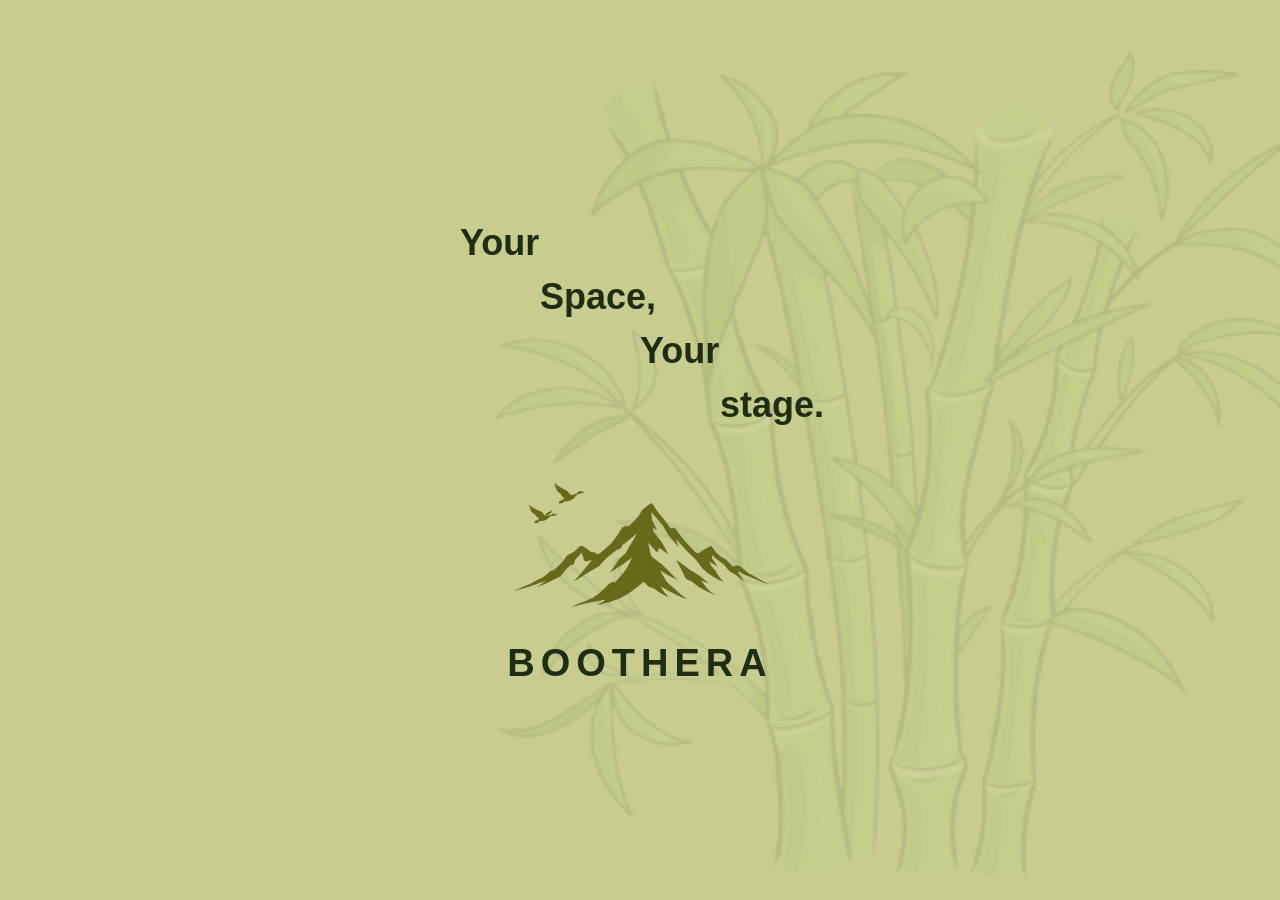
<file: index.html>
<!DOCTYPE html>
<html lang="en">
<head>
    <meta charset="UTF-8">
    <meta name="viewport" content="width=device-width, initial-scale=1.0">
    <title>Boothera</title>
    <link rel="stylesheet" href="style.css">
</head>

<body>
<!-- animation -->
<div id="splash-screen">
        
        <img class="bamboo-bg" src="./images/bamboo.png" alt="Bamboo Background">

        <div class="animation-stage">
            
            <div class="slogan">
                <span class="indent-1">Your</span>
                <span class="indent-2">Space,</span>
                <span class="indent-3">Your</span>
                <span class="indent-4">stage.</span>
            </div>

            <img class="logo-mountain" src="./images/logo.png" alt="Mountain Logo">

            <div class="brand-text">BOOTHERA</div>

        </div>
</div>

<!-- welcome page -->
<div id="welcome-page" class="welcome-container">
    <nav>Boothera</nav>
    
    <div class="content-wrapper">
        <!-- 左侧：Slogan 与广告词 -->
        <div class="left-side">
            <h1>Showcase Your Business, Simply.</h1>
            <p>The perfect booth for your next big event. Affordable, flexible, and ready to go.</p>
            <button onclick="showLogin()">Get Started</button>
        </div>
        
        <!-- 右侧：照片/展示图 -->
        <div class="right-side">
            <img src="./images/welcome.png" alt="Booth Display">
        </div>
    </div>
</div>



<!-- login page -->
<div class="container">
    <h1 class="title">Welcome To Boothera!</h1>

    <div class="form-box">
        <!-- 修正了引号，并且这里改用 onsubmit 来触发逻辑 -->
        <form id="loginForm" onsubmit="login(); return false;">

            <h2>SIGN IN</h2>
            <p>E-mail</p>
            <!-- 加上 required 和 name -->
            <input type="email" id="login-email" name="email" placeholder="Email" required>

            <div class="password-box">
                <p>Password</p>
                <div class="password-input">
                    <!-- 加上 required 和 name -->
                    <input type="password" id="password" name="password" placeholder="Password" required>
                    <span onclick="togglePassword()" style="cursor:pointer;"></span>
                </div>
            </div>

            <p class="forgot" onclick="openForgotModal()">Forgot password?</p>

            <div class="terms-box">
                <input type="checkbox" id="terms" name="terms" required>
                <label for="terms">I agree to Terms & Conditions</label>
            </div>

            <!-- 将 onclick 移到 form 的 onsubmit 中，按钮设为 submit -->
            <button type="submit" class="btn">LOGIN</button>

            <p class="signup-text">
                New user? <a href="signup_pages/signup.html">Create account</a>
            </p>
        </form>
    </div>
</div>

<!-- forgot password -->
<div class="modal" id="forgotModal">
    <div class="modal-content">
        <span class="close-btn" onclick="closeForgotModal()">&times;</span>
        <h3>Reset Password</h3>
        
        <p>Your Email</p>
        <input type="email" id="reset-email" placeholder="Enter your email">
        
        <p>Verification Code</p>
        <div class="code-box">
            <input type="text" id="reset-code" placeholder="6-digit code">
            <button class="send-btn" id="sendBtn" onclick="sendCode()">Get Code</button>
        </div>

        <p>New Password</p>
        <input type="password" id="new-password" placeholder="Enter new password">
        
        <button class="btn reset-submit-btn" onclick="submitNewPassword()">Reset Password</button>
    </div>
</div>

<script src="script.js"></script>
</body>
</html>
</file>
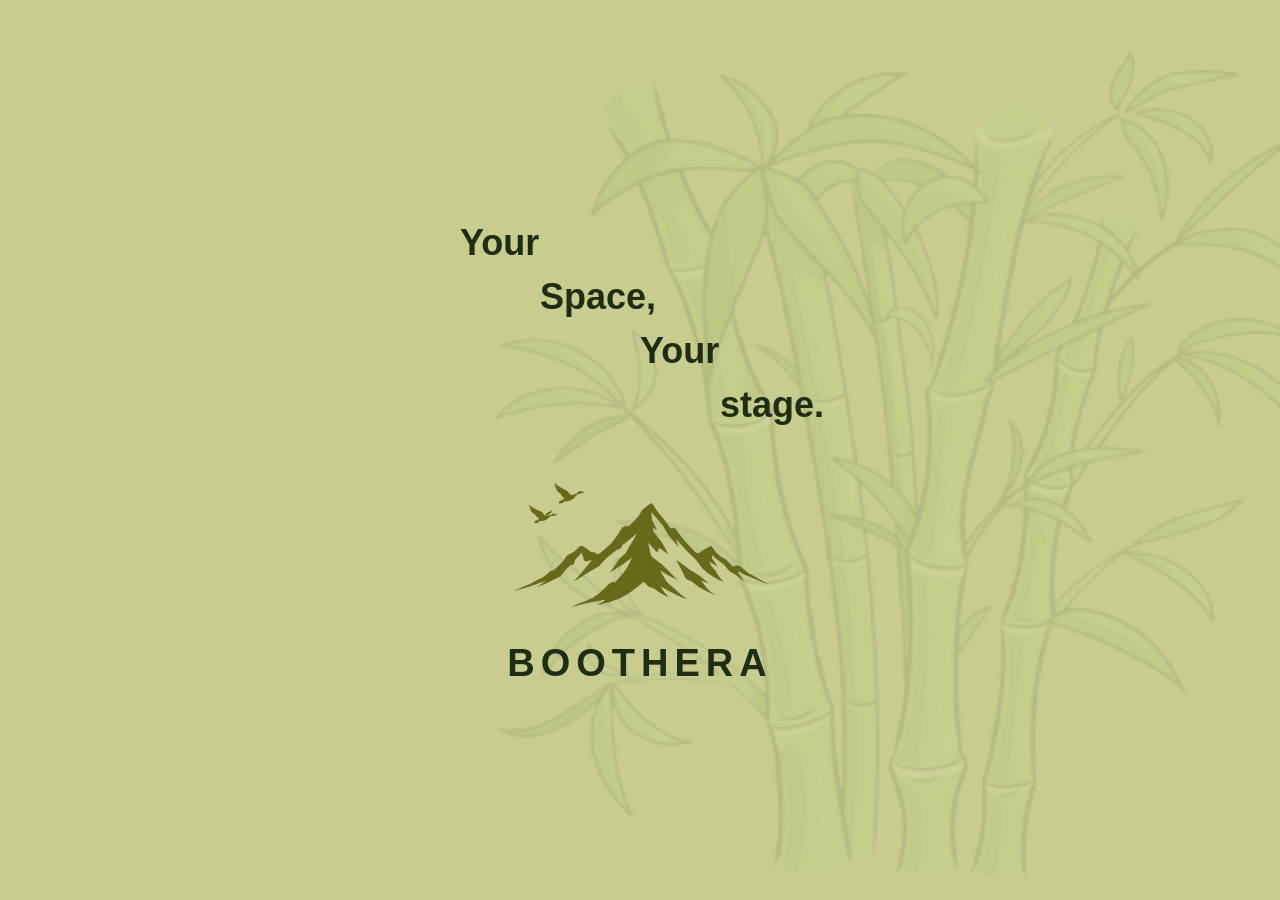
<file: home.html>
<!DOCTYPE html>
<html lang="en">
<head>
    <meta charset="UTF-8">
    <meta name="viewport" content="width=device-width, initial-scale=1.0">
    <title>Boothera - Admin Dashboard</title>
    <link rel="stylesheet" href="home.css">
</head>
<body>

    <div class="container">
        <aside class="sidebar">
            <div class="logo-section">
                <div class="logo-container">
                    <svg class="logo-mountain" viewBox="0 0 100 60" xmlns="http://www.w3.org/2000/svg">
                        <polygon points="20,50 40,20 60,50" fill="#4F6D7A"/>
                        <polygon points="45,50 60,28 75,50" fill="#7C94A1"/>
                    </svg>
                    <span class="brand-text">BOOTHERA</span>
                </div>
                <p class="subtitle">Booth System</p>
            </div>
            
            <nav class="menu">
                <a href="#" class="menu-item active" id="menu-events" onclick="switchTab('events')">
                    <span class="icon">🎟️</span> Events
                </a>
                <a href="#" class="menu-item" id="menu-application" onclick="switchTab('application')">
                    <span class="icon">📝</span> Application
                </a>
                <a href="#" class="menu-item" id="menu-add-event" onclick="switchTab('add-event')">
                    <span class="icon">➕</span> Add Event
                </a>
            </nav>

            <div class="sidebar-footer">
                <button class="logout-btn" onclick="logout()">Logout</button>
            </div>
        </aside>

        <main class="main-content">
            <header class="top-bar">
                <h1 id="page-title">Events Management</h1>
                
                <div class="top-right-actions">
                    <div class="search-filter-box">
                        <input type="text" id="global-search" placeholder="Search events..." oninput="handleSearch()">
                        <select id="global-filter" onchange="handleFilterChange()">
                            <option value="all">All Status</option>
                            <option value="confirmed">Confirmed</option>
                            <option value="pending">Pending</option>
                            <option value="denied">Denied</option>
                        </select>
                    </div>
                    
                    <div class="user-profile">
                        <span>Admin</span>
                    </div>
                </div>
            </header>

            <section class="content-body">
                
                <div id="tab-events" class="tab-panel active">
                    <div class="card-grid" id="events-grid">
                        <div class="booth-card clickable-card" 
                             onclick="viewEventDetails(this)"
                             data-title="Paws and Heart Pet Lovers Carnival"
                             data-venue="Sunway Lagoon, Malaysia"
                             data-date="20 June 2026 (Saturday)"
                             data-time="10:00 AM – 7:00 PM"
                             data-desc="A fun event for pet lovers to enjoy activities."
                             data-price="RM150/day"
                             data-booths="14"
                             data-status="active">
                            <h3>Paws and Heart Pet Lovers Carnival</h3>
                            <p class="booth-info">📅 Date: 20 June 2026</p>
                            <p class="booth-info">🎪 Total Booths: 14</p>
                            <p class="event-status-text">💡 Status: Active</p> 
                        </div>
                    </div>
                </div>

                <div id="tab-event-details" class="tab-panel">
                    <button class="btn-back" onclick="switchTab('events')">⬅️ Back to Events</button>
                    
                    <div class="detail-container">
                        <div class="detail-info-section">
                            <h2 id="detail-title">Event Title</h2>
                            
                            <div class="info-group">
                                <label>Venue</label>
                                <p id="detail-venue">Location</p>
                            </div>
                            <div class="info-group">
                                <label>Date</label>
                                <p id="detail-date">Date</p>
                            </div>
                            <div class="info-group">
                                <label>Time</label>
                                <p id="detail-time">Time</p>
                            </div>
                            <div class="info-group">
                                <label>Description</label>
                                <p id="detail-desc">Details...</p>
                            </div>
                            <div class="info-group">
                                <label>Rental Price</label>
                                <p class="price-tag" id="detail-price">RM0/day</p>
                            </div>
                            <div class="info-group">
                                <label>Total Booths Available</label>
                                <p id="detail-booths">0</p> 
                            </div>
                            
                            <div class="info-group" style="margin-top: 25px;">
                                <label>Booth Layout Map</label>
                                <div id="detail-layout-container">
                                    <p style="color: #9BB0C1; font-size: 14px;">Loading layout...</p>
                                </div>
                            </div>
                        </div>

                        <div class="detail-booth-section">
                            <h3>Manage Event</h3>
                            <div class="admin-manage-actions" style="margin-top: 20px; flex-direction: column;">
                                <button class="btn-edit" onclick="editEvent()">Edit Event</button>
                                <button class="btn-delete" onclick="deleteEvent()">Delete Event</button>
                            </div>
                        </div>
                    </div>
                </div>

                <div id="tab-application" class="tab-panel">
                    <div class="card-grid">
                        <div class="booth-card" data-status="pending">
                            <div class="status-badge pending">Pending</div>
                            <h3>Tech Expo 2026</h3>
                            <p class="booth-info">👤 Applicant: Vendor A</p>
                            <p class="booth-info">📍 Booth: A-12 (Premium)</p>
                            <p class="booth-info">⏱️ Date: July 15, 2026</p>
                            <div class="admin-actions">
                                <button class="btn-approve" onclick="actionApprove(this)">Approve</button>
                                <button class="btn-deny" onclick="actionDeny(this)">Deny</button>
                            </div>
                        </div>
                    </div>
                </div>

                <div id="tab-add-event" class="tab-panel">
                    <div class="add-event-container">
                        <h3>➕ Create New Event</h3>
                        <form id="add-event-form">
                            <div class="form-group">
                                <label>Event Title</label>
                                <input type="text" id="add-input-title" required placeholder="e.g. Summer Festival">
                            </div>
                            <div class="form-group">
                                <label>Venue</label>
                                <input type="text" id="add-input-venue" required>
                            </div>
                            <div class="form-group">
                                <label>Date</label>
                                <input type="text" id="add-input-date" required placeholder="e.g. 10 Aug 2026">
                            </div>
                            <div class="form-group">
                                <label>Time</label>
                                <input type="text" id="add-input-time" required placeholder="e.g. 10:00 AM - 5:00 PM">
                            </div>
                            <div class="form-group">
                                <label>Rental Price</label>
                                <input type="text" id="add-input-price" required placeholder="e.g. RM200/day">
                            </div>
                            <div class="form-group">
                                <label>Total Booths Available</label>
                                <input type="number" id="add-input-booths" required min="1" placeholder="e.g. 50">
                            </div>
                            <div class="form-group" style="grid-column: 1 / -1;">
                                <label>Description</label>
                                <textarea id="add-input-desc" rows="3" required placeholder="Event details..."></textarea>
                            </div>
                            
                            <div class="form-group" style="grid-column: 1 / -1; padding-top: 10px;">
                                <label>Upload Booth Layout Map (Optional Image)</label>
                                <input type="file" id="add-input-layout" accept="image/*" style="border: none; padding: 10px 0;">
                                <div id="layout-preview-container" style="display: none; margin-top: 10px;">
                                    <img id="layout-preview" src="" alt="Preview" style="max-width: 100%; max-height: 200px; border-radius: 8px;">
                                </div>
                            </div>
                            
                            <div class="form-group" style="grid-column: 1 / -1; margin-top: 10px;">
                                <button type="submit" class="btn-submit-event">🚀 Publish Event</button>
                            </div>
                        </form>
                    </div>
                </div>

                <div id="edit-modal" class="modal-overlay">
                    <div class="modal-content-box">
                        <div class="modal-header">
                            <h3>✏️ Edit Event Details</h3>
                            <span class="close-modal-btn" onclick="closeEditModal()">&times;</span>
                        </div>
                        <form id="edit-event-form" onsubmit="saveEventChanges(event)">
                            <div class="form-group">
                                <label>Event Title</label>
                                <input type="text" id="edit-input-title" required readonly style="background: #f1f5f9; color: #64748b;">
                            </div>
                            <div class="form-group">
                                <label>Venue</label>
                                <input type="text" id="edit-input-venue" required>
                            </div>
                            <div class="form-group">
                                <label>Date</label>
                                <input type="text" id="edit-input-date" required>
                            </div>
                            <div class="form-group">
                                <label>Time</label>
                                <input type="text" id="edit-input-time" required>
                            </div>
                            <div class="form-group">
                                <label>Rental Price</label>
                                <input type="text" id="edit-input-price" required>
                            </div>
                            <div class="form-group">
                                <label>Total Booths Available</label>
                                <input type="number" id="edit-input-booths" required min="1">
                            </div>
                            <div class="form-group" style="grid-column: 1 / -1;">
                                <label>Description</label>
                                <textarea id="edit-input-desc" rows="3" required></textarea>
                            </div>
                            <div class="modal-footer-actions">
                                <button type="button" class="btn-cancel" onclick="closeEditModal()">Cancel</button>
                                <button type="submit" class="btn-save-submit">Save Changes</button>
                            </div>
                        </form>
                    </div>
                </div>

            </section>
        </main>
    </div>

    <script src="home.js"></script>
</body>
</html>
</file>
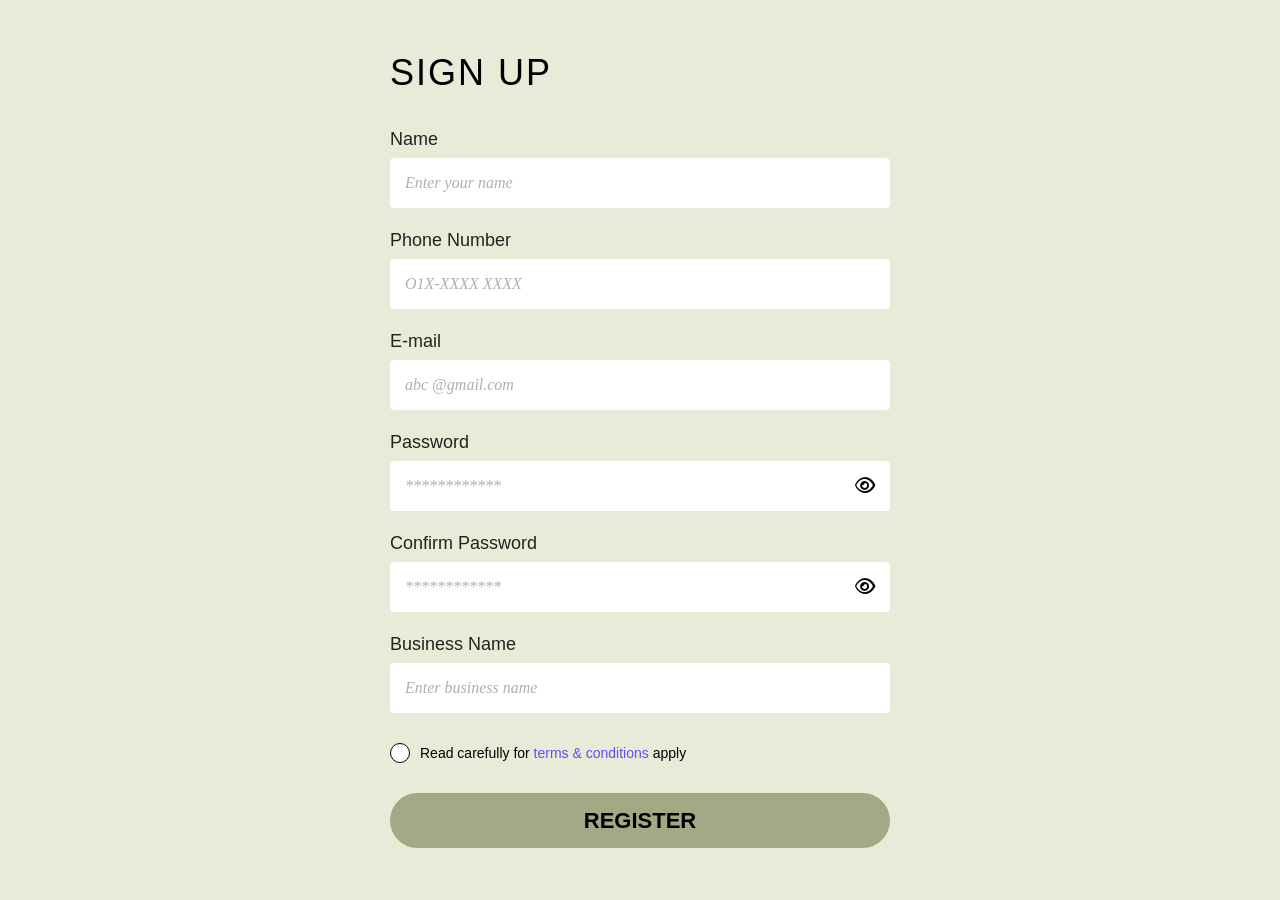
<file: signup.html>
<!DOCTYPE html>
<html lang="en">
<head>
    <meta charset="UTF-8">
    <meta name="viewport" content="width=device-width, initial-scale=1.0">
    <title>Sign Up</title>
    <link rel="stylesheet" href="https://cdnjs.cloudflare.com/ajax/libs/font-awesome/6.4.0/css/all.min.css">
    <link rel="stylesheet" href="signup.css">
</head>
<body>

    <div class="signup-container">
        <div class="status-bar">
            <span>9:41</span>
            <div class="status-icons">
                <i class="fas fa-signal"></i>
                <i class="fas fa-wifi"></i>
                <i class="fas fa-battery-full"></i>
            </div>
        </div>

        <h1 class="title">SIGN UP</h1>

        <form id="signupForm" novalidate>
            <div class="form-group">
                <label for="name">Name</label>
                <input type="text" id="name" required placeholder="Enter your name">
                <span class="error-msg">Name is required</span>
            </div>

            <div class="form-group">
                <label for="phone">Phone Number</label>
                <input type="tel" id="phone" required placeholder="O1X-XXXX XXXX">
                <span class="error-msg">Please enter a valid phone number</span>
            </div>

            <div class="form-group">
                <label for="email">E-mail</label>
                <input type="email" id="email" required placeholder="abc @gmail.com">
                <span class="error-msg">Please enter a valid email address</span>
            </div>

            <div class="form-group">
                <label for="password">Password</label>
                <div class="password-wrapper">
                    <input type="password" id="password" required placeholder="************">
                    <i class="far fa-eye toggle-password" onclick="togglePassword('password', this)"></i>
                </div>
                <span class="error-msg">Password must be at least 6 characters long</span>
            </div>

            <div class="form-group">
                <label for="confirmPassword">Confirm Password</label>
                <div class="password-wrapper">
                    <input type="password" id="confirmPassword" required placeholder="************">
                    <i class="far fa-eye toggle-password" onclick="togglePassword('confirmPassword', this)"></i>
                </div>
                <span class="error-msg" id="confirmError">Passwords do not match</span>
            </div>

            <div class="form-group">
                <label for="businessName">Business Name</label>
                <input type="text" id="businessName" required placeholder="Enter business name">
                <span class="error-msg">Business name is required</span>
            </div>

            <div class="terms-group">
                <label class="checkbox-container">
                    <input type="checkbox" id="terms" required>
                    <span class="checkmark"></span>
                    <span class="terms-text">Read carefully for <a href="#">terms & conditions</a> apply</span>
                </label>
                <div class="error-msg-terms">You must agree to the terms and conditions to register</div>
            </div>

            <button type="submit" class="register-btn">REGISTER</button>
        </form>

        <div class="home-indicator"></div>
    </div>

    <script src="signup.js"></script>
</body>
</html>
</file>
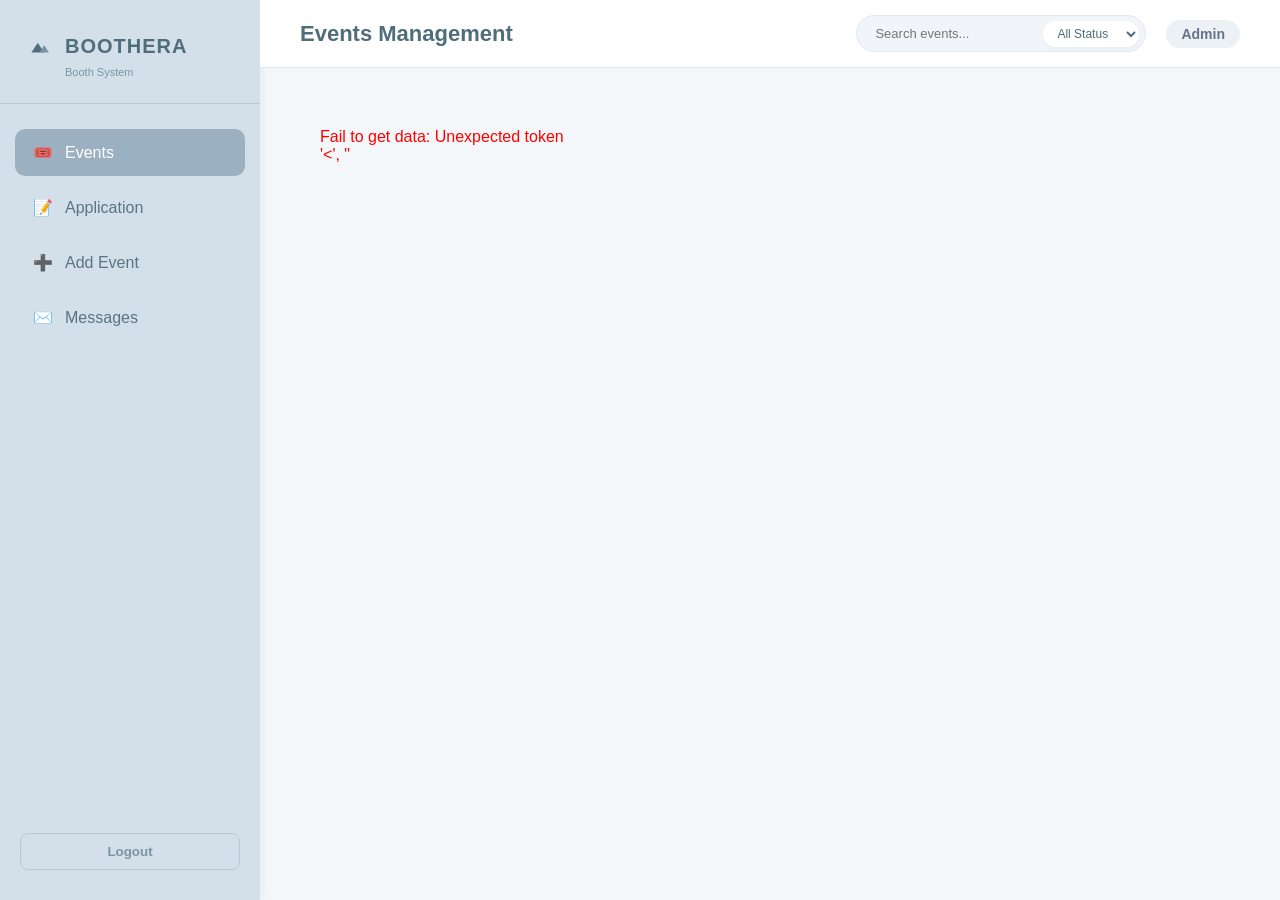
<file: adminpages/home.html>
<!DOCTYPE html>
<html lang="en">
<head>
    <meta charset="UTF-8">
    <meta name="viewport" content="width=device-width, initial-scale=1.0">
    <title>Boothera - Admin Dashboard</title>
    <!-- 引入外部样式表 -->
    <link rel="stylesheet" href="home.css">
</head>
<body>

    <div class="container">
        <!-- ========================================== -->
        <!-- 左侧导航栏 (Sidebar)                        -->
        <!-- ========================================== -->
        <aside class="sidebar">
            <!-- 标志区域 (Logo Section) -->
            <div class="logo-section">
                <div class="logo-container">
                    <!-- SVG 山峰标志 -->
                    <svg class="logo-mountain" viewBox="0 0 100 60" xmlns="http://www.w3.org/2000/svg">
                        <polygon points="20,50 40,20 60,50" fill="#4F6D7A"/>
                        <polygon points="45,50 60,28 75,50" fill="#7C94A1"/>
                    </svg>
                    <!-- 品牌文本 -->
                    <span class="brand-text">BOOTHERA</span>
                </div>
                <p class="subtitle">Booth System</p>
            </div>
            
            <!-- 菜单导航区 (Navigation Menu) -->
            <nav class="menu">
                <!-- 活动管理菜单 -->
                <a href="#" class="menu-item active" id="menu-events" onclick="switchTab('events')">
                    <span class="icon">🎟️</span> Events
                </a>
                <!-- 申请审批菜单 -->
                <a href="#" class="menu-item" id="menu-application" onclick="switchTab('application')">
                    <span class="icon">📝</span> Application
                </a>
                <!-- 添增活动菜单 -->
                <a href="#" class="menu-item" id="menu-add-event" onclick="switchTab('add-event')">
                    <span class="icon">➕</span> Add Event
                </a>
                
                <!-- 用户留言接收菜单 -->
                <a href="#" class="menu-item" id="menu-messages" onclick="switchTab('messages')">
                    <span class="icon">✉️</span> Messages
                </a>
            </nav>

            <!-- 右侧主内容区域（这里是你原本放别的内容的地方） -->
<div class="main-content">

    <!-- 1. 你原本可能有的 Events 区域 -->
    <div id="events-section" class="tab-content">
        <!-- 你的活动管理内容 -->
    </div>

    <!-- 2. 新增：Application 审批区域 -->
    <div id="application-section" class="tab-content" style="display: none; padding: 20px;">
        <!-- 这里用来动态渲染表格 -->
    </div>

</div>

            <!-- 侧边栏底部：登出按钮 -->
            <div class="sidebar-footer">
                <button class="logout-btn" onclick="logout()">Logout</button>
            </div>
        </aside>

        <!-- ========================================== -->
        <!-- 右侧主体内容区 (Main Content)               -->
        <!-- ========================================== -->
        <main class="main-content">
            <!-- 顶部状态工具栏 -->
            <header class="top-bar">
                <h1 id="page-title">Events Management</h1>
                
                <div class="top-right-actions">
                    <!-- 搜索与状态过滤框 -->
                    <div class="search-filter-box">
                        <input type="text" id="global-search" placeholder="Search events..." oninput="handleSearch()">
                        <select id="global-filter" onchange="handleFilterChange()">
                            <option value="all">All Status</option>
                            <option value="confirmed">Confirmed</option>
                            <option value="pending">Pending</option>
                            <option value="denied">Denied</option>
                        </select>
                    </div>
                    
                    <!-- 当前登录角色信息 -->
                    <div class="user-profile">
                        <span>Admin</span>
                    </div>
                </div>
            </header>

            <!-- 页面内容主体包裹容器 -->
            <section class="content-body">
                
                <!-- ------------------------------------------ -->
                <!-- 选项卡 1：活动管理面板 (Events Management)   -->
                <!-- ------------------------------------------ -->
                <div id="tab-events" class="tab-panel active">
                    <!-- 动态渲染容器 -->
                    <div class="card-grid" id="events-grid"></div>
                </div>

                <!-- ------------------------------------------ -->
                <!-- 选项卡 2：活动详情查看与管理 (Event Details) -->
                <!-- ------------------------------------------ -->
                <div id="tab-event-details" class="tab-panel">
                    <button class="btn-back" onclick="switchTab('events')">⬅️ Back to Events</button>
                    
                    <div class="detail-container">
                        <!-- 详情左侧：基础信息显示 -->
                        <div class="detail-info-section">
                            <h2 id="detail-title">Event Title</h2>
                            
                            <div class="info-group">
                                <label>Venue</label>
                                <p id="detail-venue">Location</p>
                            </div>
                            <div class="info-group">
                                <label>Date</label>
                                <p id="detail-date">Date</p>
                            </div>
                            <div class="info-group">
                                <label>Time</label>
                                <p id="detail-time">Time</p>
                            </div>
                            <div class="info-group">
                                <label>Description</label>
                                <p id="detail-desc">Details...</p>
                            </div>
                            <div class="info-group">
                                <label>Rental Price</label>
                                <p class="price-tag" id="detail-price">RM0/day</p>
                            </div>
                            <div class="info-group">
                                <label>Total Booths Available</label>
                                <p id="detail-booths">0</p> 
                            </div>
                            
                        </div>

                        <!-- 详情右侧：操作控制台 -->
                        <div class="detail-booth-section">
                            <h3>Manage Event</h3>
                            <div class="admin-manage-actions" style="margin-top: 20px; flex-direction: column;">
                                <button class="btn-edit" onclick="editEvent()">Edit Event</button>
                                <button class="btn-delete" onclick="deleteEvent()">Delete Event</button>
                            </div>
                        </div>
                    </div>
                </div>

                <!-- ------------------------------------------ -->
                <!-- 选项卡 3：审核申请面板 (Application Tab)    -->
                <!-- ------------------------------------------ -->
                <!-- ------------------------------------------ -->
<!-- 选项卡 3：审核申请面板 (Application Tab)    -->
<!-- ------------------------------------------ -->
<div id="tab-application" class="tab-panel">
    <!-- 如果你想用表格展示图片里数据库的那些字段，可以用这个结构 -->
    <div class="table-responsive" style="padding: 20px;">
        <table class="admin-table" style="width: 100%; border-collapse: collapse; text-align: left;">
            <thead>
                <tr style="background-color: #f8fafc; border-bottom: 2px solid #e2e8f0;">
                    <th style="padding: 12px;">App ID</th>
                    <th style="padding: 12px;">User ID</th>
                    <th style="padding: 12px;">Event ID</th>
                    <th style="padding: 12px;">Booth ID</th>
                    <th style="padding: 12px;">Product Category</th>
                    <th style="padding: 12px;">Product Name</th>
                    <th style="padding: 12px;">Status</th>
                    <th style="padding: 12px;">Actions</th>
                </tr>
            </thead>
            <tbody id="applications-table-body">
                <!-- 这里留给 home.js 用 fetch 拿回数据后，通过 innerHTML 动态写入 <tr> 行 -->
            </tbody>
        </table>
    </div>
</div>

<!-- ------------------------------------------ -->
                <!-- 选项卡 4：发布新活动面板 (Add Event Tab)    -->
                <!-- ------------------------------------------ -->
                <div id="tab-add-event" class="tab-panel">
                    <div class="add-event-container">
                        <h3>➕ Create New Event</h3>
                        <form id="add-event-form" enctype="multipart/form-data">
                            <div class="form-group">
                                <label>Event Title</label>
                                <!-- 加上 name="event_name" -->
                                <input type="text" id="add-input-title" name="event_name" required placeholder="e.g. Summer Festival">
                            </div>
                            
                            <div class="form-group">
                                <label>Venue</label>
                                <!-- 加上 name="venue" -->
                                <input type="text" id="add-input-venue" name="venue" required>
                            </div>
                            
                            <div class="form-group">
                                <label>Date</label>
                                <!-- 加上 name="date"，建议顺便把 type="text" 改为 type="date" 体验更好 -->
                                <input type="date" id="add-input-date" name="date" required>
                            </div>
                            
                            <div class="form-group">
                                <label>Time</label>
                                <!-- 加上 name="time"，建议顺便把 type="text" 改为 type="time" 体验更好 -->
                                <input type="time" id="add-input-time" name="time" required>
                            </div>
                            
                            <div class="form-group">
                                <label>Rental Price</label>
                                <!-- 加上 name="booth_price"，建议顺便把 type="text" 改为 type="number" step="0.01" -->
                                <input type="number" step="0.01" id="add-input-price" name="booth_price" required placeholder="e.g. 200">
                            </div>
                            
                            <div class="form-group">
                                <label>Total Booths Available</label>
                                <!-- 加上 name="total_booths" -->
                                <input type="number" id="add-input-booths" name="total_booths" required min="1" placeholder="e.g. 50">
                            </div>
                            
                            <div class="form-group" style="grid-column: 1 / -1;">
                                <label>Description</label>
                                <!-- 加上 name="description" -->
                                <textarea id="add-input-desc" name="description" rows="3" required placeholder="Event details..."></textarea>
                            </div>

                            <!-- 补上发布按钮 -->
                            <div style="margin-top: 25px;">
                                <button type="submit" style="width: 100%; padding: 14px; background: #8ba2b5; color: white; border: none; border-radius: 8px; font-size: 16px; cursor: pointer; font-weight: bold; transition: background 0.2s;">
                                    🚀 Publish Event
                                </button>
                            </div>
                            
                            <!-- 别忘了在表单最下面要有一个文件上传的组件（截图中没看到，如果有的话要加上 name="layout_map"） -->
                            <!-- 以及一个 type="submit" 的发布按钮 -->
                        </form>
                    </div> <!-- 👈 闭合 .add-event-container -->
                </div> <!-- 👈 完美闭合 选项卡 4 (#tab-add-event) -->

                <!-- ------------------------------------------ -->
                <!-- 选项卡 5：用户留言板面板 (Messages Tab)       -->
                <!-- ------------------------------------------ -->
                <div id="tab-messages" class="tab-panel">
                    <div class="card-grid" id="admin-messages-grid"></div>
                </div>

                <!-- ========================================== -->
                <!-- 弹出层：编辑活动模态框 (Edit Event Modal)     -->
                <!-- ========================================== -->
                <div id="edit-modal" class="modal-overlay">
                    <div class="modal-content-box">
                        <div class="modal-header">
                            <h3>✏️ Edit Event Details</h3>
                            <span class="close-modal-btn" onclick="closeEditModal()">&times;</span>
                        </div>
                        <form id="edit-event-form" onsubmit="saveEventChanges(event)">
                            <!-- 🔑 隐藏域：保存当前编辑的活动 ID，供 JS 提交使用 -->
                            <input type="hidden" id="edit-event-id">

                            <div class="form-group">
                                <label>Event Title</label>
                                <input type="text" id="edit-input-title" required readonly style="background: #f1f5f9; color: #64748b;">
                            </div>
                            <div class="form-group">
                                <label>Venue</label>
                                <input type="text" id="edit-input-venue" required>
                            </div>
                            <div class="form-group">
                                <label>Date</label>
                                <input type="text" id="edit-input-date" required>
                            </div>
                            <div class="form-group">
                                <label>Time</label>
                                <input type="text" id="edit-input-time" required>
                            </div>
                            <div class="form-group">
                                <label>Rental Price</label>
                                <input type="text" id="edit-input-price" required>
                            </div>
                            <div class="form-group">
                                <label>Total Booths Available</label>
                                <input type="number" id="edit-input-booths" required min="1">
                            </div>
                            <div class="form-group" style="grid-column: 1 / -1;">
                                <label>Description</label>
                                <textarea id="edit-input-desc" rows="3" required></textarea>
                            </div>
                            <div class="modal-footer-actions">
                                <button type="button" class="btn-cancel" onclick="closeEditModal()">Cancel</button>
                                <button type="submit" class="btn-save-submit">Save Changes</button>
                            </div>
                        </form>
                    </div>
                </div>

            </section>
        </main>
    </div>

    <!-- 引入外部逻辑脚本 -->
    <script src="home.js"></script>
</body>
</html>
</file>
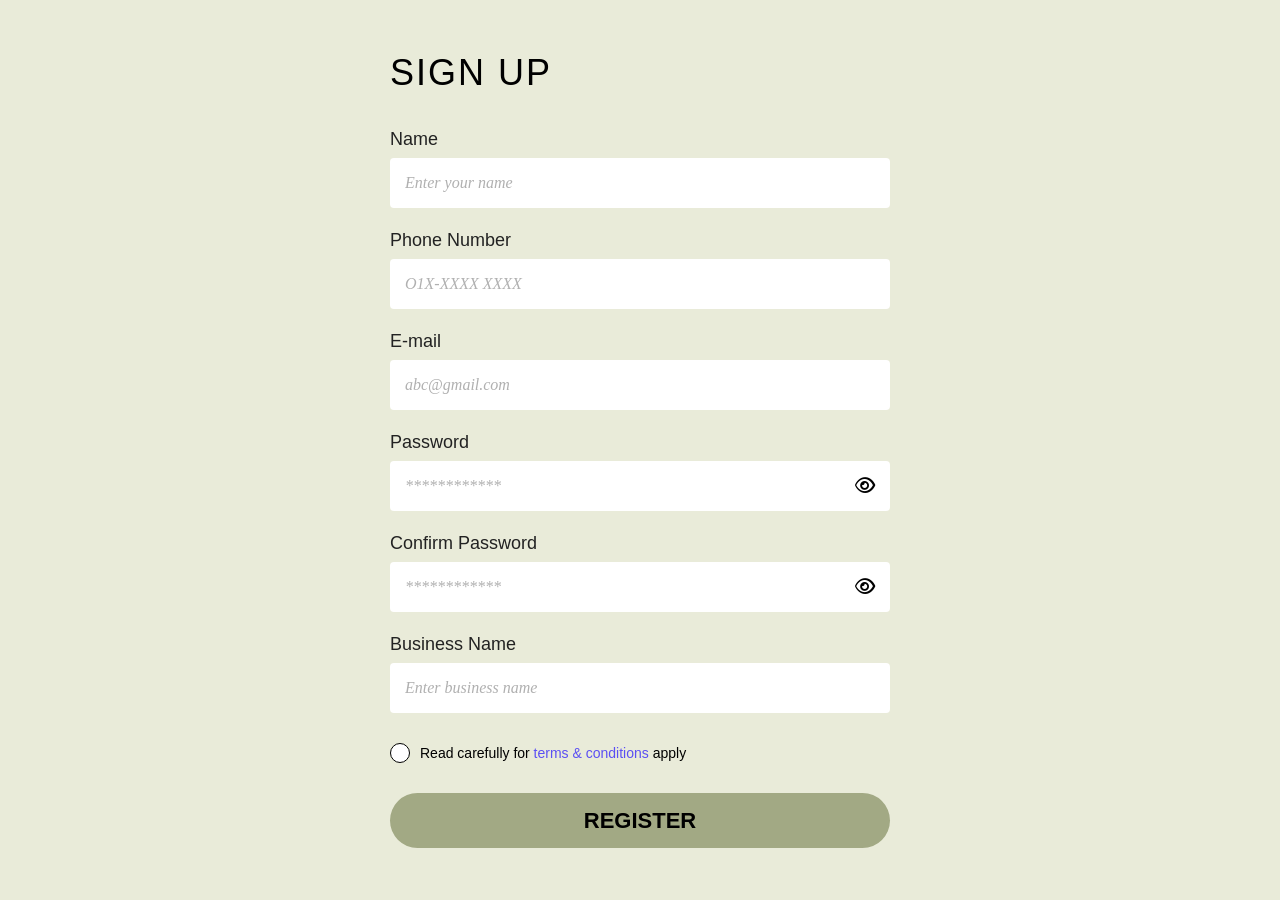
<file: signup_pages/signup.html>
<!DOCTYPE html>
<html lang="en">
<head>
    <meta charset="UTF-8">
    <meta name="viewport" content="width=device-width, initial-scale=1.0">
    <title>Sign Up</title>
    <link rel="stylesheet" href="https://cdnjs.cloudflare.com/ajax/libs/font-awesome/6.4.0/css/all.min.css">
    <link rel="stylesheet" href="signup.css">
</head>
<body>

    <div class="signup-container">
        <div class="status-bar">
            <span>9:41</span>
            <div class="status-icons">
                <i class="fas fa-signal"></i>
                <i class="fas fa-wifi"></i>
                <i class="fas fa-battery-full"></i>
            </div>
        </div>

        <h1 class="title">SIGN UP</h1>

        <form id="signupForm" novalidate>
            <div class="form-group">
                <label for="name">Name</label>
                <input type="text" id="name" name="name" required placeholder="Enter your name">
                <span class="error-msg">Name is required</span>
            </div>

            <div class="form-group">
                <label for="phone_number">Phone Number</label>
                <input type="tel" id="phone_number" name="phone_number" required placeholder="O1X-XXXX XXXX">
                <span class="error-msg">Please enter a valid phone number</span>
            </div>

            <div class="form-group">
                <label for="email">E-mail</label>
                <input type="email" id="email" name="e-mail" required placeholder="abc@gmail.com">
                <span class="error-msg">Please enter a valid email address</span>
            </div>

            <div class="form-group">
                <label for="password">Password</label>
                <div class="password-wrapper">
                    <input type="password" id="password" name="password" required placeholder="************">
                    <i class="far fa-eye toggle-password" onclick="togglePassword('password', this)"></i>
                </div>
                <span class="error-msg">Password must be at least 6 characters long</span>
            </div>

            <div class="form-group">
                <label for="confirmPassword">Confirm Password</label>
                <div class="password-wrapper">
                    <input type="password" id="confirmPassword" name="confirmPassword" required placeholder="************">
                    <i class="far fa-eye toggle-password" onclick="togglePassword('confirmPassword', this)"></i>
                </div>
                <span class="error-msg" id="confirmError">Passwords do not match</span>
            </div>

            <div class="form-group">
                <label for="business_name">Business Name</label>
                <input type="text" id="business_name" name="business_name" required placeholder="Enter business name">
                <span class="error-msg">Business name is required</span>
            </div>

            <div class="terms-group">
                <label class="checkbox-container">
                    <input type="checkbox" id="terms" required>
                    <span class="checkmark"></span>
                    <span class="terms-text">Read carefully for <a href="#">terms & conditions</a> apply</span>
                </label>
                <div class="error-msg-terms">You must agree to the terms and conditions to register</div>
            </div>

            <button type="submit" class="register-btn">REGISTER</button>
        </form>

        <div class="home-indicator"></div>
    </div>

    <script src="signup.js"></script>
</body>
</html>
</file>
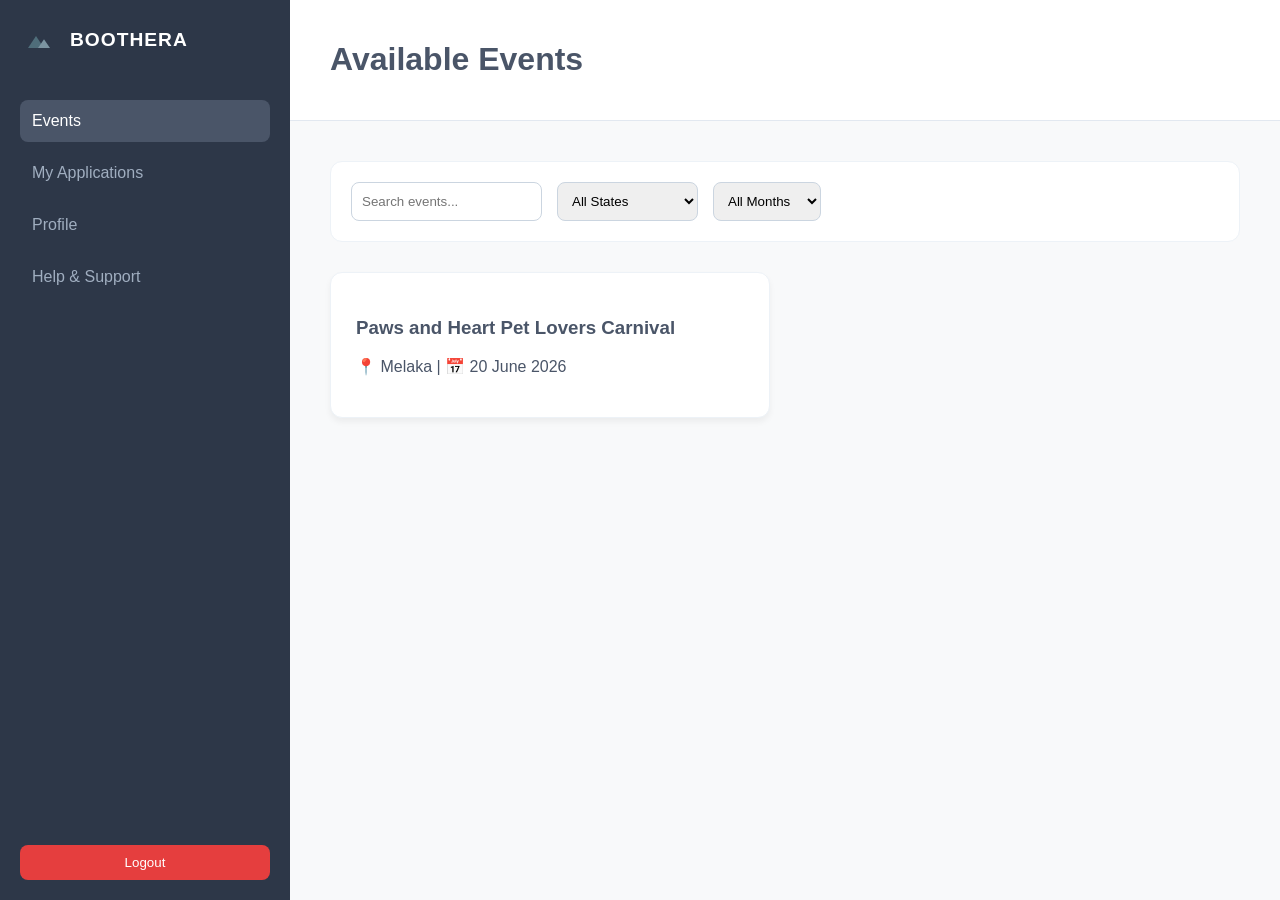
<file: user_pages/user.html>
<!DOCTYPE html>
<html lang="en">
<head>
    <meta charset="UTF-8">
    <title>Boothera User Dashboard</title>
    <!-- 引入外部样式表 -->
    <link rel="stylesheet" href="user.css">
</head>
<body>
    <div class="container">
        <!-- ========================================== -->
        <!-- 左侧导航栏 (Sidebar)                        -->
        <!-- ========================================== -->
        <div class="sidebar">
            <!-- 标志区域 (Logo Section) -->
            <div class="logo-section">
                <div class="logo-container">
                    <!-- SVG 山峰标志 -->
                    <svg class="logo-mountain" viewBox="0 0 100 60" xmlns="http://www.w3.org/2000/svg">
                        <polygon points="20,50 40,20 60,50" fill="#4F6D7A"/>
                        <polygon points="45,50 60,28 75,50" fill="#7C94A1"/>
                    </svg>
                    <!-- 品牌文本 -->
                    <span class="brand-text">BOOTHERA</span>
                </div>
            </div>
            
            <!-- 菜单选项区 (Menu) -->
            <div class="menu">
                <!-- 活动列表选项 -->
                <a href="#" class="menu-item active" id="menu-events" onclick="switchTab('events')">Events</a>
                <!-- 我的申请选项 -->
                <a href="#" class="menu-item" id="menu-my-applications" onclick="switchTab('my-applications')">My Applications</a>
                <!-- 个人资料选项 -->
                <a href="#" class="menu-item" id="menu-profile" onclick="switchTab('profile')">Profile</a>
                
                <!-- 【新增加的功能】: 帮助与支持选项 -->
                <a href="#" class="menu-item" id="menu-help" onclick="switchTab('help')">Help & Support</a>
            </div>
            
            <!-- 侧边栏底部：登出按钮 -->
            <div class="sidebar-footer">
                <button class="logout-btn" onclick="logout()">Logout</button>
            </div>
        </div>

        <!-- ========================================== -->
        <!-- 右侧主体内容区 (Main Content)               -->
        <!-- ========================================== -->
        <div class="main-content">
            <!-- 顶部标题栏，会根据切换的页面动态改变文本 -->
            <div class="top-bar"><h1 id="page-title">Available Events</h1></div>
            
            <div class="content-body">
                
                <!-- ------------------------------------------ -->
                <!-- 选项卡 1：活动列表面板 (Events Tab)          -->
                <!-- ------------------------------------------ -->
                <div id="tab-events" class="tab-panel active">
                    <!-- 搜索与筛选工具栏 -->
                    <div class="search-filter-box">
                        <!-- 关键词输入框 -->
                        <input type="text" id="event-search" class="search-input" placeholder="Search events..." onkeyup="filterEvents()">
                        
                        <!-- 州属筛选下拉框 (马来西亚各州) -->
                        <select id="state-filter" class="filter-select" onchange="filterEvents()">
                            <option value="">All States</option>
                            <option value="Johor">Johor</option><option value="Subang">Kedah</option><option value="Kelantan">Kelantan</option>
                            <option value="Melaka">Melaka</option><option value="Negeri Sembilan">Negeri Sembilan</option><option value="Pahang">Pahang</option>
                            <option value="Penang">Penang</option><option value="Perak">Perak</option><option value="Perlis">Perlis</option>
                            <option value="Sabah">Sabah</option><option value="Sarawak">Sarawak</option><option value="Selangor">Selangor</option>
                            <option value="Terengganu">Terengganu</option>
                        </select>
                        
                        <!-- 月份筛选下拉框 -->
                        <select id="month-filter" class="filter-select" onchange="filterEvents()">
                            <option value="">All Months</option>
                            <option value="01">January</option><option value="02">February</option><option value="03">March</option>
                            <option value="04">April</option><option value="05">May</option><option value="06">June</option>
                            <option value="07">July</option><option value="08">August</option><option value="09">September</option>
                            <option value="10">October</option><option value="11">November</option><option value="12">December</option>
                        </select>
                    </div>
                    
                    <!-- 活动卡片网格布局容器 -->
                    <div class="card-grid" id="event-grid">
                        <!-- 示例活动卡片：点击可查看详情，内含各种 data 属性和点击传参 -->
                        <div class="booth-card" data-state="Melaka" data-month="06" onclick="showEventDetail('Paws and Heart Pet Lovers Carnival', '20 June 2026', 'Sunway Lagoon, Malaysia', '10:00 AM – 7:00 PM', 'A fun event for pet lovers to enjoy activities.', 'RM150/day', '14')">
                            <h3>Paws and Heart Pet Lovers Carnival</h3>
                            <p>📍 Melaka | 📅 20 June 2026</p>
                        </div>
                    </div>
                </div>

                <!-- ------------------------------------------ -->
                <!-- 选项卡 2：活动详情面板 (Event Detail Tab)    -->
                <!-- ------------------------------------------ -->
                <div id="tab-event-detail" class="tab-panel">
                    <!-- 返回活动列表按钮 -->
                    <button onclick="switchTab('events')" class="btn-back">← Back to Events</button>
                    <!-- 详情卡片 -->
                    <div class="booth-card">
                        <h2 id="d-title">Event Title</h2>
                        <p><strong>Venue:</strong> <span id="d-venue"></span></p>
                        <p><strong>Date:</strong> <span id="d-date"></span></p>
                        <p><strong>Time:</strong> <span id="d-time"></span></p>
                        <p><strong>Description:</strong> <span id="d-desc"></span></p>
                        <p><strong>Rental Price:</strong> <span id="d-price" style="font-weight:bold;"></span></p>
                        <p><strong>Total Booths Available:</strong> <span id="d-booths"></span></p>
                        <!-- 立即申请按钮，点击前往表单 -->
                        <button class="btn-submit-event" style="width: 100%; padding: 15px; margin-top:20px;" onclick="openApplyForm()">Apply Now</button>
                    </div>
                </div>

                <!-- ------------------------------------------ -->
                <!-- 选项卡 3：摊位申请表单 (Apply Form Tab)     -->
                <!-- ------------------------------------------ -->
                <div id="tab-apply-form" class="tab-panel">
                    <!-- 返回详情页按钮 -->
                    <button onclick="switchTab('event-detail')" class="btn-back">← Back to Details</button>
                    <!-- 表单卡片 -->
                    <div class="booth-card">
                        <h2>Apply: <span id="form-event-title"></span></h2>
                        <form id="application-form" onsubmit="event.preventDefault(); submitApplication();">
                            <!-- 摊位选择 (单选按钮) -->
                            <p><strong>Select Booth:</strong></p>
                            <label><input type="radio" name="booth" value="Booth 1" required> Booth 1</label><br>
                            <label><input type="radio" name="booth" value="Booth 2" required> Booth 2</label><br>
                            <label><input type="radio" name="booth" value="Booth 5" required> Booth 5</label>
                            
                            <!-- 申请人姓名 -->
                            <p><strong>Applicant Name:</strong></p>
                            <input type="text" id="applicant-name" class="search-input" style="width:100%;" required>
                            
                            <!-- 产品类别 -->
                            <p><strong>Products Category:</strong></p>
                            <input type="text" id="prod-cat" class="search-input" style="width:100%;" required>
                            
                            <!-- 产品名称 -->
                            <p><strong>Products Name:</strong></p>
                            <input type="text" id="prod-name" class="search-input" style="width:100%;" required>
                            
                            <!-- 提交申请按钮 -->
                            <button type="submit" class="btn-submit-event" style="width:100%; margin-top:20px;">Submit</button>
                        </form>
                    </div>
                </div>

                <!-- ------------------------------------------ -->
                <!-- 选项卡 4：我的申请面板 (My Applications Tab) -->
                <!-- ------------------------------------------ -->
                <div id="tab-my-applications" class="tab-panel">
                    <h2>My Applications</h2>
                    <!-- 用于动态渲染已申请内容的卡片网格 -->
                    <div class="card-grid" id="my-apps-grid"></div>
                </div>

                <!-- ------------------------------------------ -->
                <!-- 选项卡 5：个人资料面板 (Profile Tab)         -->
                <!-- ------------------------------------------ -->
                <div id="tab-profile" class="tab-panel">
                    <div class="booth-card" style="position: relative;"></div>
                    <!-- 编辑个人资料的触发按钮 -->
                    <button id="edit-btn" class="edit-profile-btn" onclick="toggleEdit()">✏️</button>
                    <h2>Profile Details</h2>
                    
                    <!-- 个人资料查看状态区域 -->
                    <div id="profile-view">
                        <p><strong>Name:</strong> <span id="view-name">Ali</span></p>
                        <p><strong>Phone number:</strong> <span id="view-phone">012-3456 7890</span></p>
                        <p><strong>E-mail:</strong> <span id="view-email">ali@gmail.com</span></p>
                        <p><strong>Password:</strong> <span id="view-password">••••••••</span></p>
                        <p><strong>Business name:</strong> <span id="view-business">Uncle Rojak</span></p>    
                    </div>
                    
                    <!-- 个人资料编辑状态表单 (默认隐藏) -->
                    <form id="profile-edit-form" style="display: none;" onsubmit="event.preventDefault(); saveProfile();">
                        <p><strong>Name:</strong><br><input type="text" id="edit-name" class="search-input" value="Ali"></p>
                        <p><strong>Phone number:</strong><br><input type="text" id="edit-phone" class="search-input" value="012-3456 7890"></p>
                        <p><strong>E-mail:</strong><br><input type="email" id="edit-email" class="search-input" value="ali@gmail.com"></p>
                        <p><strong>Password:</strong><br><input type="password" id="edit-password" class="search-input" value="12345678"></p>
                        <p><strong>Business name:</strong><br><input type="text" id="edit-business" class="search-input" value="Uncle Rojak"></p>
                        <button type="submit" class="btn-submit-event" style="width:100%; margin-top:10px;">Save Changes</button>
                    </form>
                </div>

                <!-- ------------------------------------------ -->
                <!-- 【新增加】选项卡 6：客服与留言面板 (Help Tab)  -->
                <!-- ------------------------------------------ -->
                <div id="tab-help" class="tab-panel">
                    <h2>Help & Support</h2>
                    
                    <!-- 采用双列响应式网格，让机器人 FAQ 和 联络管理员 左右对齐并排 -->
                    <div class="card-grid" style="display: grid; grid-template-columns: 1fr 1fr; gap: 20px; max-width: 1000px;">
                        
                        <!-- 区域 A：机器人 FAQ 自动回复 (Robot Reply) -->
                        <div class="booth-card" style="margin: 0;">
                            <h3>🤖 Robot FAQ</h3>
                            <p style="color: #666; font-size: 0.9rem; margin-bottom: 15px;">Click on a question to get an instant answer:</p>
                            
                            <!-- 常见问题快捷点击按钮组 -->
                            <div class="faq-buttons" style="display: flex; flex-direction: column; gap: 10px;">
                                <button type="button" class="btn-submit-event" style="background-color: #f0f4f8; color: #333; border: 1px solid #ccc; padding: 10px; margin: 0; text-align: left;" onclick="robotReply('how_to_apply')">❓ How do I apply for a booth?</button>
                                <button type="button" class="btn-submit-event" style="background-color: #f0f4f8; color: #333; border: 1px solid #ccc; padding: 10px; margin: 0; text-align: left;" onclick="robotReply('refund_policy')">❓ What is the refund policy?</button>
                                <button type="button" class="btn-submit-event" style="background-color: #f0f4f8; color: #333; border: 1px solid #ccc; padding: 10px; margin: 0; text-align: left;" onclick="robotReply('payment')">❓ How to make payment?</button>
                            </div>
                            
                            <!-- 机器人回复结果展示框 (默认隐藏，点击问题后显示) -->
                            <div id="robot-response-box" style="margin-top: 20px; padding: 15px; background: #eef7f9; border-left: 4px solid #4F6D7A; border-radius: 4px; display: none;">
                                <strong>Robot:</strong> <span id="robot-text"></span>
                            </div>
                        </div>

                        <!-- 区域 B：给管理员发信息/留言 (Message Admin) -->
                        <div class="booth-card" style="margin: 0;">
                            <h3>✉️ Message Admin</h3>
                            <form id="admin-message-form" onsubmit="event.preventDefault(); sendMessageToAdmin();">
                                <!-- 留言主题 -->
                                <p><strong>Subject:</strong></p>
                                <input type="text" id="msg-subject" class="search-input" style="width:100%;" placeholder="e.g., Booth Query" required>
                                
                                <!-- 留言内容输入框 -->
                                <p><strong>Your Message:</strong></p>
                                <textarea id="msg-content" class="search-input" style="width:100%; height: 100px; font-family: inherit; padding: 10px; box-sizing: border-box;" placeholder="Type your message here..." required></textarea>
                                
                                <!-- 提交给管理员的按钮 -->
                                <button type="submit" class="btn-submit-event" style="width:100%; margin-top:20px;">Send Message</button>
                            </form>
                        </div>
                        <!-- 现有的 Message Admin 卡片下方，追加这个历史记录卡片 -->
                        <div class="booth-card" style="margin-top: 20px; padding: 20px; background: white; border-radius: 8px; box-shadow: 0 4px 6px rgba(0,0,0,0.05);">
                            <h3 style="margin-top: 0; color: #4F6D7A; border-bottom: 2px solid #f1f5f9; padding-bottom: 10px;">
                                ✉️ Message History & Replies
                            </h3>
    
                            <!-- JS 会把读取到的留言和回复动态画在下面这个 grid 盒子里 -->
                            <div id="user-message-history-grid" style="display: flex; flex-direction: column; gap: 15px; margin-top: 15px;">
                                <!-- 如果没有留言，默认显示一句赞美诗般的提示 -->
                                <p id="no-history-text" style="color: #94a3b8; font-style: italic; font-size: 0.9rem;">No message history found.</p>
                            </div>
                        </div>

                    </div>
                </div>

            </div>
        </div>
    </div>
    <!-- 引入外部逻辑脚本 -->
    <script src="user.js"></script>
</body>
</html>
</file>
<file: style.css>
/* ==========================================================================
   1. Basic setting & 全局初始化
   ========================================================================== */
* {
    margin: 0;
    padding: 0;
    box-sizing: border-box;
}

body, html {
    width: 100%;
    min-height: 100%;
    /* ⚠️ 修复：取消全屏 overflow: hidden，改让 body 可以平滑滚动，否则登录页太长会被截断 */
    overflow-x: hidden;
    overflow-y: auto;
    font-family: -apple-system, BlinkMacSystemFont, "Segoe UI", Roboto, sans-serif;
    background-color: #ebefe2; /* 默认使用图中的精美浅米色 */
}

/* 登录页的主包裹容器 */
.container {
    display: none; /* 核心逻辑：默认隐藏，靠 script.js 播完动画后赋予 flex 显示 */
    width: 100vw;
    min-height: 100vh;
    flex-direction: column;
    justify-content: flex-start;
    align-items: center;
    background-color: #ebefe2; /* 保证底色和图纸一致 */
    padding: 40px 20px;
    box-sizing: border-box;
    position: relative;
    z-index: 1;
}

/* ==========================================================================
   2. 开屏动画 (Splash Screen)
   ========================================================================== */
#splash-screen {
    position: fixed;
    top: 0;
    left: 0;
    width: 100vw;
    height: 100vh;
    background-color: #C8CD8F; /* 专属大面积绿色背景 */
    z-index: 9999;             /* 死死确保处于最顶层遮罩 */
    display: flex;
    justify-content: center;
    align-items: center;
    /* ⚠️ 修复：增加完美溢出隐藏，保证开屏时不能滚动 */
    overflow: hidden; 
    transition: opacity 0.8s ease-out, visibility 0.8s;
}

/* 动画结束,整体淡出 */
#splash-screen.fade-out {
    opacity: 0;
    visibility: hidden;
}

/* 竹子背景图 */
.bamboo-bg {
    position: absolute;
    right: -80px;
    bottom: 0;
    width: auto;
    height: 100vh;
    max-width: 80vw;
    opacity: 0.1;
    pointer-events: none;
    object-fit: contain;
    z-index: 1;
}

/* 中间的动画舞台 */
.animation-stage {
    position: relative;
    width: 100%;
    max-width: 600px;
    display: flex;
    flex-direction: column;
    align-items: center;
    z-index: 2;
}

/* Slogan font*/
.slogan {
    font-size: 36px;
    font-weight: bold;
    color: #1e2d14;
    line-height: 1.5;
    align-self: flex-start;
    margin-left: 20px;
    opacity: 0;
    animation: fadeInUp 0.8s cubic-bezier(0.25, 1, 0.5, 1) 0.5s forwards;
}

/* ==========================================================================
   3. Slogan 动画（一个一个出来）
   ========================================================================== */
.slogan span {
    display: block;
    opacity: 0;
    animation: fadeInUp 0.6s cubic-bezier(0.25, 1, 0.5, 1) forwards;
}

.slogan .indent-1 { margin-left: 100px; animation-delay: 0.5s; }
.slogan .indent-2 { margin-left: 180px; animation-delay: 1.1s; }
.slogan .indent-3 { margin-left: 280px; animation-delay: 1.7s; }
.slogan .indent-4 { margin-left: 360px; animation-delay: 2.3s; }

/* ==========================================================================
   4. logo弹出时间+boothera
   ========================================================================== */
.logo-mountain {
    width: 280px;      
    height: auto;
    margin-top: -20px;
    opacity: 0;
    transform: scale(0.8);
    animation: popIn 0.8s cubic-bezier(0.34, 1.56, 0.64, 1) 3.2s forwards; 
}

.brand-text {
    font-size: 38px;
    font-weight: 900;
    color: #1e2d14;
    letter-spacing: 6px;
    margin-top: -50px;
    font-family: 'Arial Black', Impact, sans-serif;
    opacity: 0;
    animation: popIn 0.6s cubic-bezier(0.34, 1.56, 0.64, 1) 4.2s forwards; 
}

/* ==========================================================================
   5. 动画核心 Keyframes
   ========================================================================== */
@keyframes fadeInUp {
    from {
        opacity: 0;
        transform: translateY(40px);
    }
    to {
        opacity: 1;
        transform: translateY(0);
    }
}

@keyframes popIn {
    0% {
        opacity: 0;
        transform: scale(0.7);
    }
    70% {
        transform: scale(1.06);
    }
    100% {
        opacity: 1;
        transform: scale(1);
    }
}

/* ==========================================================================
   6. Login Page
   ========================================================================== */
.title {
    font-size: 26px;
    color: #000000;
    font-weight: bold;
    text-align: center;
    line-height: 1.3;
    margin: 30px 0 40px 0;
    padding: 35px 25px;
    width: 220px;
    height: 100px;
    display: flex;
    align-items: center;
    justify-content: center;
    position: relative;
    z-index: 1;
}

/* 巧用伪元素实现绿色的拱门背景 */
.title::before {
    content: "";
    position: absolute;
    top: 0;
    left: 0;
    width: 100%;
    height: 100%;
    background-color: #abb48a; /* 拱门的莫兰迪暗绿色 */
    border-radius: 110px 110px 0 0; /* 完美的上半圆弧度 */
    z-index: -1;
    box-shadow: 0 8px 20px rgba(0, 0, 0, 0.1); 
}

.form-box {
    width: 100%;
    max-width: 340px; 
}

.form-box h2 {
    font-size: 28px;
    color: #000000;
    font-family: 'Impact', 'Arial Black', sans-serif; 
    font-weight: 900;
    margin: 0 0 20px 0;
    text-align: left;
}

.form-box p {
    font-size: 18px;
    font-weight: bold;
    color: #000000;
    margin: 15px 0 8px 0;
}

.form-box input[type="email"],
.password-input input[type="password"],
.password-input input[type="text"] {
    width: 100%;
    padding: 14px 15px;
    border: none;
    border-radius: 4px; 
    outline: none;
    font-size: 16px;
    background-color: #ffffff; 
    box-sizing: border-box;
    color: #333333;
}

.form-box input::placeholder {
    color: #cbcbcb;
    font-family: 'Georgia', serif; 
    font-style: italic;
}

.password-box {
    width: 100%;
}

.password-input {
    position: relative;
    display: flex;
    align-items: center;
}

.password-input input[type="password"] {
    padding-right: 45px;
}

.password-input span {
    position: absolute;
    right: 15px;
    width: 20px;
    height: 20px;
    display: inline-block;
    background: url('data:image/svg+xml;utf8,<svg xmlns="http://www.w3.org/2000/svg" viewBox="0 0 24 24" fill="none" stroke="black" stroke-width="2" stroke-linecap="round" stroke-linejoin="round"><path d="M1 12s4-8 11-8 11 8 11 8-4 8-11 8-11-8-11-8z"/><circle cx="12" cy="12" r="3"/></svg>') no-repeat center;
    background-size: contain;
    opacity: 0.7;
}

.forgot {
    text-align: center;
    cursor: pointer;
    color: #6358ff !important; 
    font-family: 'Georgia', serif;
    font-size: 16px;
    font-weight: normal !important;
    margin: 15px 0 20px 0 !important;
}

.forgot:hover {
    text-decoration: underline;
}

.terms-box {
    display: flex;
    align-items: center;
    justify-content: center;
    margin-bottom: 25px;
    font-size: 14px;
    color: #000000;
}

.terms-box input[type="checkbox"] {
    margin-right: 8px;
    width: 16px;
    height: 16px;
    cursor: pointer;
}

.btn {
    width: 100%;
    padding: 14px;
    background-color: #a3ab7c; 
    color: #000000; 
    border: none;
    border-radius: 30px; 
    font-size: 22px;
    font-weight: bold;
    letter-spacing: 1px;
    cursor: pointer;
    box-shadow: 0 4px 12px rgba(0,0,0,0.05);
    transition: background-color 0.2s, transform 0.1s;
    margin-bottom: 20px;
}

.btn:hover { background-color: #929a6c; }
.btn:active { transform: scale(0.98); }

.signup-text {
    text-align: center;
    font-size: 16px;
    color: #000000;
    font-weight: normal !important;
    margin-top: 10px !important;
}

.signup-text a {
    color: #6358ff;
    text-decoration: underline;
    font-weight: bold;
}

/* ==========================================================================
   7. Forgot password弹窗样式 
   ========================================================================== */
.modal {
    display: none; /* 默认隐藏，由 JS 控制显示 */
    position: fixed;
    top: 0;
    left: 0;
    width: 100vw;
    height: 100vh;
    background-color: rgba(0, 0, 0, 0.4); /* 暗化底面背景 */
    z-index: 10000; /* 绝对在登录页之上 */
    justify-content: center;
    align-items: center;
}

/* 弹窗核心白卡片 */
.modal-content {
    background-color: #ebefe2; /* 与主色调呼应 */
    width: 90%;
    max-width: 340px;
    padding: 30px 25px;
    border-radius: 12px;
    position: relative;
    box-shadow: 0 10px 25px rgba(0,0,0,0.2);
}

.modal-content h3 {
    font-size: 22px;
    color: #000000;
    margin-bottom: 15px;
    text-align: center;
}

.modal-content p {
    font-size: 14px;
    font-weight: bold;
    margin: 12px 0 6px 0;
}

.modal-content input {
    width: 100%;
    padding: 10px 12px;
    border: none;
    border-radius: 4px;
    background-color: #ffffff;
    outline: none;
}

/* 验证码框组合布局 */
.code-box {
    display: flex;
    gap: 8px;
}
.code-box input {
    flex: 1;
}
.send-btn {
    padding: 0 15px;
    background-color: #abb48a;
    border: none;
    border-radius: 4px;
    cursor: pointer;
    font-weight: bold;
    font-size: 12px;
}

/* 弹窗底部的重置按钮微调 */
.reset-submit-btn {
    margin-top: 20px;
    font-size: 18px;
    padding: 10px;
    border-radius: 6px;
}

/* 关闭按钮小叉叉 */
.close-btn {
    position: absolute;
    top: 12px;
    right: 15px;
    font-size: 24px;
    cursor: pointer;
    color: #666;
}
.close-btn:hover { color: #000; }

/* 移除微软 Edge 浏览器自带的密码眼睛图标 */
input::-ms-reveal,
input::-ms-clear {
    display: none !important;
}

/* 移除谷歌 Chrome 和 Safari 等浏览器可能自带的密码控制图标 */
input::-webkit-contacts-auto-fill-button,
input::-webkit-credentials-auto-fill-button {
    visibility: hidden;
    pointer-events: none;
    position: absolute;
    right: 0;
}

/* 1. 确保 Welcome Page 容器能够填满屏幕并垂直排列 */
#welcome-page {
    display: none; /* 默认隐藏，由 JS 控制显示 */
    flex-direction: column;
    min-height: 100vh;
    background-color: #fcfcfc; /* 保持清新底色 */
}

/* 2. 导航栏样式 (Navbar) */
.navbar {
    display: flex;
    justify-content: space-between;
    align-items: center;
    padding: 20px 50px;
    background: transparent;
}

.logo {
    font-size: 24px;
    font-weight: bold;
    color: #333;
}

.nav-links a {
    margin-right: 20px;
    text-decoration: none;
    color: #555;
}

/* 3. 内容区样式 (Content Wrapper) */
.content-wrapper {
    display: flex;
    align-items: center;
    justify-content: space-between;
    padding: 0 100px;
    flex: 1; /* 让内容区自动填充剩余空间 */
}

.left-side {
    flex: 1;
    padding-right: 50px;
}

.left-side h1 {
    font-size: 48px;
    margin-bottom: 20px;
    color: #222;
}

.left-side p {
    font-size: 18px;
    color: #666;
    margin-bottom: 30px;
}

.right-side {
    flex: 1;
    display: flex;
    justify-content: center;
}

.right-side img {
    max-width: 100%;
    height: auto;
    border-radius: 20px;
    box-shadow: 0 15px 30px rgba(0,0,0,0.1); /* 给图片加点阴影，更有质感 */
}

/* 4. 按钮样式 (Get Started) */
.left-side button {
    padding: 15px 30px;
    background-color: #333;
    color: white;
    border: none;
    border-radius: 8px;
    cursor: pointer;
    font-size: 16px;
    transition: background 0.3s;
}

.left-side button:hover {
    background-color: #555;
}
</file>
<file: home.css>
/* ================= 全局基础样式重置 (Global Reset) ================= */
* {
    margin: 0;
    padding: 0;
    box-sizing: border-box;
    font-family: 'Segoe UI', Tahoma, Geneva, Verdana, sans-serif;
}

body {
    background-color: #F4F7F9; /* 网页大背景色 */
    color: #4A5568;
    height: 100vh;
    overflow: hidden; /* 防止网页整体出现滚动条 */
}

.container {
    display: flex;
    width: 100%;
    height: 100vh;
}

/* ================= 1. 侧边栏样式 (Sidebar - Morandi Blue) ================= */
.sidebar {
    width: 260px;
    background-color: #D3E0EA; /* 浅莫兰迪蓝主色 */
    display: flex;
    flex-direction: column;
    padding: 30px 0;
    box-shadow: 2px 0 10px rgba(0, 0, 0, 0.05);
}

.logo-section {
    padding: 0 25px 25px 25px;
    border-bottom: 1px solid #BAC9D4;
}

.logo-container {
    display: flex;
    align-items: center;
    gap: 8px; /* Logo与字体的间距 */
}

.logo-mountain {
    width: 32px;
    height: 32px;
}

.brand-text {
    color: #4F6D7A; /* 莫兰迪深灰蓝 */
    font-size: 20px;
    font-weight: bold;
    letter-spacing: 1px;
}

.logo-section .subtitle {
    font-size: 11px;
    color: #7C94A1;
    margin-top: 4px;
    padding-left: 40px;
}

/* 侧边菜单导航 (Navigation Menu) */
.menu {
    flex: 1;
    margin-top: 25px;
    padding: 0 15px;
}

.menu-item {
    display: flex;
    align-items: center;
    text-decoration: none;
    color: #5C7481;
    padding: 14px 18px;
    border-radius: 10px;
    margin-bottom: 8px;
    font-weight: 500;
    transition: all 0.3s ease; /* 悬停动画过渡时间 */
}

.menu-item .icon {
    margin-right: 12px;
    font-size: 16px;
}

/* 鼠标悬停在菜单上时的效果 */
.menu-item:hover {
    background-color: #E8EEF2;
    color: #4F6D7A;
    padding-left: 23px; /* 往右平移的小动效 */
}

/* 当前处于哪个页面，哪个菜单就会高亮 */
.menu-item.active {
    background-color: #9BB0C1;
    color: #FFFFFF;
}

/* 底部退出按钮 */
.sidebar-footer {
    padding: 0 20px;
}

.logout-btn {
    width: 100%;
    padding: 10px;
    background: transparent;
    border: 1px solid #BAC9D4;
    color: #7C94A1;
    border-radius: 8px;
    cursor: pointer;
    font-weight: bold;
    transition: all 0.3s ease;
}

/* 鼠标悬停在退出按钮上变淡红色 */
.logout-btn:hover {
    background-color: #E68A8A;
    color: white;
    border-color: transparent;
}

/* ================= 2. 主页面内容和顶部栏样式 (Main Content & Topbar) ================= */
.main-content {
    flex: 1;
    display: flex;
    flex-direction: column;
    overflow-y: auto; /* 让右侧内容可以上下滚动 */
}

.top-bar {
    background-color: #FFFFFF;
    padding: 15px 40px;
    display: flex;
    justify-content: space-between;
    align-items: center;
    border-bottom: 1px solid #E2E8F0;
}

.top-bar h1 {
    font-size: 22px;
    color: #4F6D7A;
    font-weight: 600;
}

/* 右上角工具区 */
.top-right-actions {
    display: flex;
    align-items: center;
    gap: 20px;
}

/* 搜索与下拉筛选框 */
.search-filter-box {
    display: flex;
    background-color: #F1F5F9;
    border: 1px solid #E2E8F0;
    border-radius: 20px;
    padding: 4px 6px;
    align-items: center;
}

.search-filter-box input {
    border: none;
    background: transparent;
    padding: 6px 12px;
    font-size: 13px;
    color: #334155;
    outline: none;
    width: 180px;
}

.search-filter-box select {
    border: none;
    background-color: #FFFFFF;
    color: #4F6D7A;
    font-size: 12px;
    font-weight: 500;
    padding: 5px 10px;
    border-radius: 15px;
    cursor: pointer;
    outline: none;
    box-shadow: 0 2px 4px rgba(0,0,0,0.03);
}

.user-profile {
    font-size: 14px;
    font-weight: 600;
    color: #64748B;
    background-color: #EBF1F5;
    padding: 6px 15px;
    border-radius: 15px;
}

.content-body {
    padding: 40px;
    flex: 1;
}

/* JavaScript 会通过增删 'active' 类名来控制面板的显示或隐藏 */
.tab-panel {
    display: none;
}

.tab-panel.active {
    display: block;
}

/* ================= 3. 卡片栅格系统 (Cards Layout) ================= */
.card-grid {
    display: grid;
    grid-template-columns: repeat(auto-fill, minmax(280px, 1fr)); /* 自动换行排列 */
    gap: 25px;
}

.booth-card {
    background: white;
    border-radius: 14px;
    padding: 25px;
    box-shadow: 0 4px 6px rgba(0,0,0,0.02);
    position: relative;
    border: 1px solid #EBF1F5;
    transition: transform 0.2s, opacity 0.3s ease;
}

/* 鼠标悬停卡片上浮效果 */
.booth-card:hover {
    transform: translateY(-5px);
}

.clickable-card {
    cursor: pointer;
}

.booth-card h3 {
    margin-bottom: 12px;
    color: #334155;
    font-size: 18px;
    margin-right: 70px; /* 避开右上角的标签位置 */
}

.booth-info {
    font-size: 14px;
    color: #64748B;
    margin-bottom: 6px;
}

/* 状态徽章标签 (如 Application 里的 Pending/Confirmed) */
.status-badge {
    position: absolute;
    top: 22px;
    right: 20px;
    padding: 4px 10px;
    border-radius: 20px;
    font-size: 11px;
    font-weight: bold;
}

/* 不同的状态对应不同的颜色 */
.status-badge.incoming { background-color: #E2F0D9; color: #385723; } /* 绿 */
.status-badge.pending { background-color: #FFF2CC; color: #7F6000; } /* 黄 */
.status-badge.denied { background-color: #FCE8E6; color: #C5221F; } /* 红 */

/* 被管理员 Delete 删除后的活动文字样式 */
.status-deleted-text {
    color: #C5221F;
    background-color: #FCE8E6;
    padding: 2px 8px;
    border-radius: 6px;
    font-weight: bold;
    font-size: 12px;
}

.event-status-text {
    font-size: 13px;
    color: #4F6D7A;
    font-weight: 500;
    margin-top: 10px;
}

/* ================= 4. 活动详情页专属样式 (Event Details) ================= */
.btn-back {
    background: #9BB0C1;
    color: white;
    border: none;
    padding: 8px 16px;
    border-radius: 8px;
    cursor: pointer;
    font-weight: 600;
    margin-bottom: 20px;
    transition: background 0.2s;
}

.btn-back:hover { background: #4F6D7A; }

/* 详情卡片分左右两栏布局 */
.detail-container {
    display: flex;
    gap: 40px;
    background: white;
    padding: 30px;
    border-radius: 14px;
    box-shadow: 0 4px 6px rgba(0,0,0,0.02);
}

.detail-info-section { flex: 1.2; }
.detail-info-section h2 { color: #334155; margin-bottom: 20px; }

.info-group { margin-bottom: 18px; }
.info-group label {
    display: block;
    font-size: 13px;
    font-weight: bold;
    color: #7C94A1;
    margin-bottom: 4px;
}
.info-group p {
    font-size: 15px;
    color: #4A5568;
    line-height: 1.5;
}
.price-tag {
    font-size: 18px !important;
    font-weight: bold;
    color: #4F6D7A;
}

/* 右侧管理员管理栏 */
.detail-booth-section {
    flex: 1;
    background: #F8FAFC;
    padding: 20px;
    border-radius: 10px;
    border: 1px solid #E2E8F0;
    display: flex;
    flex-direction: column;
    align-items: center;
}

/* 详情页底部的管理操作按钮（草绿色莫兰迪系） */
.admin-manage-actions {
    width: 100%;
    display: flex;
    gap: 15px;
}
.admin-manage-actions button {
    flex: 1;
    padding: 12px;
    border: none;
    border-radius: 8px;
    font-size: 14px;
    font-weight: bold;
    cursor: pointer;
    transition: background 0.2s;
}

.btn-edit { background-color: #B8C694; color: #404A27; }
.btn-edit:hover { background-color: #A3B37C; }
.btn-delete { background-color: #A9B388; color: #FFFFFF; }
.btn-delete:hover { background-color: #8F9970; }

/* ================= 5. Application 审批按钮样式 ================= */
.admin-actions {
    margin-top: 15px;
    padding-top: 12px;
    border-top: 1px dashed #E2E8F0;
    display: flex;
    gap: 10px;
}
.admin-actions button {
    flex: 1;
    padding: 6px 12px;
    border: none;
    border-radius: 6px;
    font-size: 12px;
    font-weight: 600;
    cursor: pointer;
    transition: background 0.2s;
}
.btn-approve { background-color: #E2F0D9; color: #385723; }
.btn-approve:hover { background-color: #D0E8C4; }
.btn-deny { background-color: #FCE8E6; color: #C5221F; }
.btn-deny:hover { background-color: #FAD2CF; }

/* ================= 6. Add Event 表单样式 (Forms) ================= */
.add-event-container {
    background: white;
    padding: 30px;
    border-radius: 14px;
    box-shadow: 0 4px 6px rgba(0,0,0,0.02);
    max-width: 800px;
    margin: 0 auto;
}

.add-event-container h3, .modal-header h3 {
    color: #4F6D7A;
    margin-bottom: 20px;
    font-size: 20px;
}

/* 使用网格布局，每行两个输入框 */
#add-event-form, #edit-event-form {
    display: grid;
    grid-template-columns: 1fr 1fr;
    gap: 20px;
}

.form-group {
    display: flex;
    flex-direction: column;
}

.form-group label {
    font-size: 13px;
    font-weight: bold;
    color: #7C94A1;
    margin-bottom: 8px;
}

.form-group input, .form-group textarea {
    padding: 12px;
    border: 1px solid #E2E8F0;
    border-radius: 8px;
    font-size: 14px;
    outline: none;
    color: #334155;
    transition: border 0.3s;
}

.form-group input:focus, .form-group textarea:focus { border-color: #9BB0C1; }

.btn-submit-event {
    background-color: #9BB0C1;
    color: white;
    border: none;
    padding: 14px;
    border-radius: 8px;
    font-size: 16px;
    font-weight: bold;
    cursor: pointer;
    transition: background 0.2s;
}
.btn-submit-event:hover { background-color: #4F6D7A; }

/* ================= 7. Edit 弹窗样式 (Modal View) ================= */
.modal-overlay {
    position: fixed;
    top: 0;
    left: 0;
    width: 100%;
    height: 100%;
    background-color: rgba(0, 0, 0, 0.4);
    backdrop-filter: blur(4px); /* 高级毛玻璃背景效果 */
    display: flex;
    align-items: center;
    justify-content: center;
    opacity: 0;
    pointer-events: none;
    transition: opacity 0.3s ease;
    z-index: 999;
}

/* 当 JS 加上 show-modal 类名时，弹窗就会出现 */
.modal-overlay.show-modal {
    opacity: 1;
    pointer-events: auto;
}

.modal-content-box {
    background: #FFFFFF;
    width: 90%;
    max-width: 600px;
    padding: 30px;
    border-radius: 14px;
    box-shadow: 0 10px 25px rgba(0,0,0,0.1);
    transform: translateY(-20px);
    transition: transform 0.3s ease;
}

.modal-overlay.show-modal .modal-content-box { transform: translateY(0); }

.modal-header {
    display: flex;
    justify-content: space-between;
    align-items: center;
    border-bottom: 1px solid #E2E8F0;
    padding-bottom: 15px;
    margin-bottom: 20px;
}

.close-modal-btn {
    font-size: 24px;
    color: #94A3B8;
    cursor: pointer;
}
.close-modal-btn:hover { color: #4A5568; }

.modal-footer-actions {
    grid-column: 1 / -1;
    display: flex;
    justify-content: flex-end;
    gap: 15px;
    margin-top: 15px;
}

.btn-cancel {
    padding: 10px 20px;
    background: #F1F5F9;
    border: none;
    border-radius: 8px;
    color: #64748B;
    font-weight: bold;
    cursor: pointer;
}
.btn-cancel:hover { background: #E2E8F0; }

.btn-save-submit {
    padding: 10px 20px;
    background: #4F6D7A;
    border: none;
    border-radius: 8px;
    color: white;
    font-weight: bold;
    cursor: pointer;
}
.btn-save-submit:hover { background: #3B535D; }
</file>
<file: signup.css>
/* 基础重置 */
* {
    box-sizing: border-box;
    margin: 0;
    padding: 0;
    /* 换掉 Impact，使用更现代、舒服的字体 */
    font-family: -apple-system, BlinkMacSystemFont, "Segoe UI", Roboto, Helvetica, Arial, sans-serif;
}

body {
    /* 将原本属于手机容器的浅米绿底色直接应用到整个网页背景 */
    background-color: #e9ebd9; 
    display: flex;
    justify-content: center;
    align-items: center;
    min-height: 100vh;
    padding: 40px 20px; /* 上下留出一点呼吸空间 */
}

/* 注册容器：不再固定手机尺寸，改为全屏响应式 */
.signup-container {
    background-color: transparent; /* 移除内层背景，直接使用 body 背景 */
    width: 100%;
    /* 使用 max-width 限制大屏幕上的最大阅读宽度，防止表单被拉得太宽变得难看 */
    max-width: 500px; 
    padding: 0;
    box-shadow: none; /* 移除手机盒子的阴影 */
    position: relative;
    display: flex;
    flex-direction: column;
}

/* 隐藏手机专用的模拟元素（状态栏和底部黑条） */
.status-bar, .home-indicator {
    display: none !important;
}

/* 标题样式 - 在大屏上显得更自然 */
.title {
    font-size: 36px;
    letter-spacing: 2px;
    margin-bottom: 35px;
    color: #000;
    text-transform: uppercase;
    font-weight: 500; /* 500 是中等粗细，不会太笨重 */
}

/* 表单组布局 */
.form-group {
    margin-bottom: 22px;
    display: flex;
    flex-direction: column;
}

.form-group label {
    font-size: 18px; /* 稍微缩小一点字号，更精致 */
    color: #222;    /* 稍微调成深灰色，减少纯黑色的视觉冲击 */
    margin-bottom: 8px;
    font-weight: 500; /* 改为中等粗细，告别死板的特粗体 */
}

/* 输入框自适应宽度 */
.form-group input {
    width: 100%;
    height: 50px; /* 略微加高，在大屏上视觉效果更好 */
    padding: 12px 15px;
    border: none;
    background-color: #ffffff;
    font-size: 16px;
    font-family: 'Cinzel', 'Times New Roman', serif;
    color: #333;
    border-radius: 4px; /* 增加轻微的圆角让大屏看起来更精致 */
}

.form-group input::placeholder {
    color: #b0b0b0;
    font-style: italic;
}

.form-group input:focus {
    outline: 2px solid #a2a984;
}

/* 密码眼睛图标定位 */
.password-wrapper {
    position: relative;
    display: flex;
    align-items: center;
}

.toggle-password {
    position: absolute;
    right: 15px;
    cursor: pointer;
    color: #000;
    font-size: 18px;
}

/* 条款勾选区域 */
.terms-group {
    margin: 30px 0;
    position: relative;
}

.checkbox-container {
    display: flex;
    align-items: center;
    position: relative;
    cursor: pointer;
    user-select: none;
    font-family: 'Cinzel', 'Times New Roman', serif;
    font-size: 14px;
}

.checkbox-container input {
    position: absolute;
    opacity: 0;
    cursor: pointer;
    height: 0;
    width: 0;
}

.checkmark {
    height: 20px;
    width: 20px;
    border: 1px solid #000;
    border-radius: 50%;
    margin-right: 10px;
    display: inline-block;
    position: relative;
    background-color: #fff;
}

.checkbox-container input:checked ~ .checkmark {
    background-color: #a2a984;
}

.checkmark:after {
    content: "";
    position: absolute;
    display: none;
    left: 7px;
    top: 3px;
    width: 5px;
    height: 10px;
    border: solid black;
    border-width: 0 2px 2px 0;
    transform: rotate(45deg);
}

.checkbox-container input:checked ~ .checkmark:after {
    display: block;
}

.terms-text a {
    color: #5b4ff3;
    text-decoration: none;
}

/* 注册按钮自适应 */
.register-btn {
    width: 100%; /* 在全屏模式下，按钮宽度撑满表单更符合现代设计，你也可以改成 65% */
    height: 55px;
    background-color: #a2a984;
    color: #000;
    border: none;
    border-radius: 28px;
    font-size: 22px;
    font-weight: bold;
    cursor: pointer;
    display: block;
    margin: 15px auto 0 auto;
    transition: background 0.2s ease;
}

.register-btn:hover {
    background-color: #8f9672;
}

/* 错误验证消息 */
.error-msg, .error-msg-terms {
    color: #d9534f;
    font-size: 13px;
    font-family: Arial, sans-serif;
    margin-top: 6px;
    display: none;
}

.invalid input {
    border: 1px solid #d9534f !important;
}

.invalid .error-msg, .invalid-terms .error-msg-terms {
    display: block;
}
</file>
<file: adminpages/home.css>
/* ================= 全局基础样式重置 (Global Reset) ================= */
/* 选择页面中的所有元素 */
* {
    margin: 0; /* 清除所有元素的默认外边距 */
    padding: 0; /* 清除所有元素的默认内边距 */
    box-sizing: border-box; /* 设置盒模型为边框盒模型，使宽高包含内边距和边框 */
    font-family: 'Segoe UI', Tahoma, Geneva, Verdana, sans-serif; /* 设置全局字体样式序列 */
}

/* 设置网页主体(body)的样式 */
body {
    background-color: #F4F7F9; /* 设置网页大背景色 */
    color: #4A5568; /* 设置全局文字基本颜色 */
    height: 100vh; /* 设置网页主体高度占满整个视口高度 */
    overflow: hidden; /* 防止网页整体出现滚动条 */
}

/* 设置整个页面容器(container)的样式 */
.container {
    display: flex; /* 使用弹性盒模型布局 */
    width: 100%; /* 设置宽度占满父容器 */
    height: 100vh; /* 设置高度占满整个视口高度 */
}

/* ================= 1. 侧边栏样式 (Sidebar - Morandi Blue) ================= */
/* 设置侧边栏(sidebar)的整体样式 */
.sidebar {
    width: 260px; /* 设置侧边栏固定宽度 */
    background-color: #D3E0EA; /* 浅莫兰迪蓝主色背景 */
    display: flex; /* 使用弹性盒模型布局 */
    flex-direction: column; /* 设置子元素纵向排列 */
    padding: 30px 0; /* 设置上下内边距30像素，左右为0 */
    box-shadow: 2px 0 10px rgba(0, 0, 0, 0.05); /* 设置右侧轻微阴影效果 */
}

/* 设置Logo区域的样式 */
.logo-section {
    padding: 0 25px 25px 25px; /* 设置Logo区域内边距：上0，右左下25像素 */
    border-bottom: 1px solid #BAC9D4; /* 设置底部边框线颜色 */
}

/* 设置Logo和品牌名称容器的样式 */
.logo-container {
    display: flex; /* 使用弹性盒模型布局 */
    align-items: center; /* 设置子元素垂直居中对齐 */
    gap: 8px; /* 设置Logo与字体的间距 */
}

/* 设置Logo山脉图标的宽高 */
.logo-mountain {
    width: 32px; /* 设置图标宽度 */
    height: 32px; /* 设置图标高度 */
}

/* 设置品牌文字的样式 */
.brand-text {
    color: #4F6D7A; /* 莫兰迪深灰蓝文字颜色 */
    font-size: 20px; /* 设置文字大小 */
    font-weight: bold; /* 设置文字加粗 */
    letter-spacing: 1px; /* 设置字符间距 */
}

/* 设置Logo区域副标题的样式 */
.logo-section .subtitle {
    font-size: 11px; /* 设置副标题字体大小 */
    color: #7C94A1; /* 设置副标题文字颜色 */
    margin-top: 4px; /* 设置顶部外边距 */
    padding-left: 40px; /* 设置左侧内边距 */
}

/* 侧边菜单导航 (Navigation Menu) */
/* 设置导航菜单栏的样式 */
.menu {
    flex: 1; /* 让菜单占据侧边栏剩余的弹性空间 */
    margin-top: 25px; /* 设置顶部外边距 */
    padding: 0 15px; /* 设置左右内边距 */
}

/* 设置单个菜单项的样式 */
.menu-item {
    display: flex; /* 使用弹性盒模型布局 */
    align-items: center; /* 设置子元素垂直居中对齐 */
    text-decoration: none; /* 去除超链接默认下划线 */
    color: #5C7481; /* 设置菜单文字颜色 */
    padding: 14px 18px; /* 设置内边距大小 */
    border-radius: 10px; /* 设置圆角大小 */
    margin-bottom: 8px; /* 设置底部外边距 */
    font-weight: 500; /* 设置字体粗细 */
    transition: all 0.3s ease; /* 悬停动画过渡时间与方式 */
}

/* 设置菜单项中图标的样式 */
.menu-item .icon {
    margin-right: 12px; /* 设置图标右侧外边距 */
    font-size: 16px; /* 设置图标字体大小 */
}

/* 鼠标悬停在菜单上时的效果 */
.menu-item:hover {
    background-color: #E8EEF2; /* 设置悬停时的背景颜色 */
    color: #4F6D7A; /* 设置悬停时的文字颜色 */
    padding-left: 23px; /* 往右平移的小动效内边距 */
}

/* 当前处于哪个页面，哪个菜单就会高亮 */
.menu-item.active {
    background-color: #9BB0C1; /* 设置激活状态的高亮背景色 */
    color: #FFFFFF; /* 设置激活状态的文字白色 */
}

/* 底部退出按钮 */
/* 设置侧边栏底部容器样式 */
.sidebar-footer {
    padding: 0 20px; /* 设置左右内边距20像素 */
}

/* 设置退出登录按钮的样式 */
.logout-btn {
    width: 100%; /* 设置按钮宽度占满父容器 */
    padding: 10px; /* 设置上下左右内边距 */
    background: transparent; /* 设置按钮背景透明 */
    border: 1px solid #BAC9D4; /* 设置边框颜色与粗细 */
    color: #7C94A1; /* 设置按钮文字颜色 */
    border-radius: 8px; /* 设置圆角大小 */
    cursor: pointer; /* 鼠标悬停时显示指针手势 */
    font-weight: bold; /* 设置字体加粗 */
    transition: all 0.3s ease; /* 设置过渡动画效果 */
}

/* 鼠标悬停在退出按钮上变淡红色 */
.logout-btn:hover {
    background-color: #E68A8A; /* 设置悬停时的淡红色背景 */
    color: white; /* 设置悬停时的文字颜色为白色 */
    border-color: transparent; /* 设置悬停时边框颜色透明 */
}

/* ================= 2. 主页面内容和顶部栏样式 (Main Content & Topbar) ================= */
/* 设置右侧主页面内容的样式 */
.main-content {
    flex: 1; /* 让主内容区域占据剩余的全部空间 */
    display: flex; /* 使用弹性盒模型布局 */
    flex-direction: column; /* 设置子元素纵向排列 */
    overflow-y: auto; /* 让右侧内容可以上下滚动 */
}

/* 设置顶部栏的样式 */
.top-bar {
    background-color: #FFFFFF; /* 设置顶部栏白色背景 */
    padding: 15px 40px; /* 设置上下15像素，左右40像素的内边距 */
    display: flex; /* 使用弹性盒模型布局 */
    justify-content: space-between; /* 设置左右两端对齐 */
    align-items: center; /* 设置子元素垂直居中对齐 */
    border-bottom: 1px solid #E2E8F0; /* 设置底部边框线颜色 */
}

/* 设置顶部栏一级标题的样式 */
.top-bar h1 {
    font-size: 22px; /* 设置标题文字大小 */
    color: #4F6D7A; /* 设置标题文字颜色 */
    font-weight: 600; /* 设置标题字体的粗细 */
}

/* 右上角工具区 */
/* 设置右上角操作工具区的样式 */
.top-right-actions {
    display: flex; /* 使用弹性盒模型布局 */
    align-items: center; /* 设置子元素垂直居中对齐 */
    gap: 20px; /* 设置子元素之间的间距 */
}

/* 搜索与下拉筛选框 */
/* 设置搜索与下拉筛选框的整体样式 */
.search-filter-box {
    display: flex; /* 使用弹性盒模型布局 */
    background-color: #F1F5F9; /* 设置搜索框背景颜色 */
    border: 1px solid #E2E8F0; /* 设置边框颜色与粗细 */
    border-radius: 20px; /* 设置大圆角胶囊样式 */
    padding: 4px 6px; /* 设置内边距大小 */
    align-items: center; /* 设置子元素垂直居中对齐 */
}

/* 设置搜索框内输入框(input)的样式 */
.search-filter-box input {
    border: none; /* 去除输入框默认边框 */
    background: transparent; /* 设置输入框背景透明 */
    padding: 6px 12px; /* 设置输入框内边距 */
    font-size: 13px; /* 设置输入框文字大小 */
    color: #334155; /* 设置输入文字颜色 */
    outline: none; /* 去除输入框聚焦时的默认外边框 */
    width: 180px; /* 设置输入框固定宽度 */
}

/* 设置搜索框内下拉菜单(select)的样式 */
.search-filter-box select {
    border: none; /* 去除下拉菜单默认边框 */
    background-color: #FFFFFF; /* 设置下拉菜单背景白色 */
    color: #4F6D7A; /* 设置下拉菜单文字颜色 */
    font-size: 12px; /* 设置字体大小 */
    font-weight: 500; /* 设置字体粗细 */
    padding: 5px 10px; /* 设置内边距 */
    border-radius: 15px; /* 设置圆角大小 */
    cursor: pointer; /* 鼠标悬停时显示指针手势 */
    outline: none; /* 去除聚焦时的外边框 */
    box-shadow: 0 2px 4px rgba(0,0,0,0.03); /* 设置轻微阴影 */
}

/* 设置用户个人资料展示区块的样式 */
.user-profile {
    font-size: 14px; /* 设置字体大小 */
    font-weight: 600; /* 设置字体粗细 */
    color: #64748B; /* 设置文字颜色 */
    background-color: #EBF1F5; /* 设置背景颜色 */
    padding: 6px 15px; /* 设置内边距 */
    border-radius: 15px; /* 设置圆角大小 */
}

/* 设置内容主体区域的样式 */
.content-body {
    padding: 40px; /* 设置四周内边距40像素 */
    flex: 1; /* 让主体内容区域占据弹性空间 */
}

/* JavaScript 会通过增删 'active' 类名来控制面板的显示或隐藏 */
/* 设置默认标签面板隐藏 */
.tab-panel {
    display: none; /* 默认不显示面板 */
}

/* 设置激活状态下的标签面板显示 */
.tab-panel.active {
    display: block; /* 当激活时以块级元素显示 */
}

/* ================= 3. 卡片栅格系统 (Cards Layout) ================= */
/* 设置卡片网格布局系统的样式 */
.card-grid {
    display: grid; /* 使用网格布局 */
    grid-template-columns: repeat(auto-fill, minmax(280px, 1fr)); /* 自动换行排列，每列最小280像素 */
    gap: 25px; /* 设置网格间距为25像素 */
}

/* 设置单个摊位/卡片(booth-card)的样式 */
.booth-card {
    background: white; /* 设置卡片背景色为白色 */
    border-radius: 14px; /* 设置卡片圆角大小 */
    padding: 25px; /* 设置卡片内边距 */
    box-shadow: 0 4px 6px rgba(0,0,0,0.02); /* 设置卡片阴影效果 */
    position: relative; /* 设置相对定位，便于子元素绝对定位 */
    border: 1px solid #EBF1F5; /* 设置浅色边框 */
    transition: transform 0.2s, opacity 0.3s ease; /* 设置变换和透明度过渡动画 */
}

/* 鼠标悬停卡片上浮效果 */
.booth-card:hover {
    transform: translateY(-5px); /* 鼠标悬停时卡片向上平移5像素 */
}

/* 设置可点击卡片的鼠标样式 */
.clickable-card {
    cursor: pointer; /* 鼠标悬停时显示指针手势 */
}

/* 设置卡片内三级标题的样式 */
.booth-card h3 {
    margin-bottom: 12px; /* 设置底部外边距 */
    color: #334155; /* 设置标题文字颜色 */
    font-size: 18px; /* 设置字体大小 */
    margin-right: 70px; /* 避开右上角的标签位置，设置右侧外边距 */
}

/* 设置卡片内信息文本的样式 */
.booth-info {
    font-size: 14px; /* 设置字体大小 */
    color: #64748B; /* 设置文字颜色 */
    margin-bottom: 6px; /* 设置底部外边距 */
}

/* 状态徽章标签 (如 Application 里的 Pending/Confirmed) */
/* 设置状态徽章标签的通用定位与样式 */
.status-badge {
    position: absolute; /* 设置绝对定位 */
    top: 22px; /* 距离顶部22像素 */
    right: 20px; /* 距离右侧20像素 */
    padding: 4px 10px; /* 设置内边距大小 */
    border-radius: 20px; /* 设置胶囊圆角大小 */
    font-size: 11px; /* 设置字体大小 */
    font-weight: bold; /* 设置字体加粗 */
}

/* 不同的状态对应不同的颜色 */
.status-badge.incoming { background-color: #E2F0D9; color: #385723; } /* 绿：设置绿色背景与深绿色文字 */
.status-badge.pending { background-color: #FFF2CC; color: #7F6000; } /* 黄：设置黄色背景与深黄色文字 */
.status-badge.denied { background-color: #FCE8E6; color: #C5221F; } /* 红：设置红色背景与深红色文字 */

/* 被管理员 Delete 删除后的活动文字样式 */
.status-deleted-text {
    color: #C5221F; /* 设置删除状态下的红色文字颜色 */
    background-color: #FCE8E6; /* 设置浅红色背景 */
    padding: 2px 8px; /* 设置内边距大小 */
    border-radius: 6px; /* 设置圆角大小 */
    font-weight: bold; /* 设置字体加粗 */
    font-size: 12px; /* 设置字体大小 */
}

/* 设置活动状态文字的样式 */
.event-status-text {
    font-size: 13px; /* 设置字体大小 */
    color: #4F6D7A; /* 设置文字颜色 */
    font-weight: 500; /* 设置字体粗细 */
    margin-top: 10px; /* 设置顶部外边距 */
}

/* ================= 4. 活动详情页专属样式 (Event Details) ================= */
/* 设置返回按钮的样式 */
.btn-back {
    background: #9BB0C1; /* 设置背景颜色 */
    color: white; /* 设置文字颜色为白色 */
    border: none; /* 去除默认边框 */
    padding: 8px 16px; /* 设置内边距大小 */
    border-radius: 8px; /* 设置圆角大小 */
    cursor: pointer; /* 鼠标悬停时显示指针手势 */
    font-weight: 600; /* 设置字体粗细 */
    margin-bottom: 20px; /* 设置底部外边距 */
    transition: background 0.2s; /* 设置背景颜色过渡动画 */
}

/* 设置返回按钮悬停时的背景颜色 */
.btn-back:hover { background: #4F6D7A; }

/* 详情卡片分左右两栏布局 */
/* 设置详情容器的样式 */
.detail-container {
    display: flex; /* 使用弹性盒模型布局 */
    gap: 40px; /* 设置左右两栏之间的间距为40像素 */
    background: white; /* 设置背景颜色为白色 */
    padding: 30px; /* 设置四周内边距 */
    border-radius: 14px; /* 设置圆角大小 */
    box-shadow: 0 4px 6px rgba(0,0,0,0.02); /* 设置轻微阴影效果 */
}

/* 设置详情信息左侧区块的弹性比例 */
.detail-info-section { flex: 1.2; }
/* 设置详情信息左侧二级标题的颜色和底部外边距 */
.detail-info-section h2 { color: #334155; margin-bottom: 20px; }

/* 设置信息组合的外边距 */
.info-group { margin-bottom: 18px; }
/* 设置信息标签(label)的样式 */
.info-group label {
    display: block; /* 设置为块级元素独占一行 */
    font-size: 13px; /* 设置字体大小 */
    font-weight: bold; /* 设置字体加粗 */
    color: #7C94A1; /* 设置标签文字颜色 */
    margin-bottom: 4px; /* 设置底部外边距 */
}
/* 设置信息段落(p)的样式 */
.info-group p {
    font-size: 15px; /* 设置字体大小 */
    color: #4A5568; /* 设置段落文字颜色 */
    line-height: 1.5; /* 设置行高 */
}
/* 设置价格标签的字体大小与粗细（使用!important确保样式优先级） */
.price-tag {
    font-size: 18px !important; /* 设置价格字体大小 */
    font-weight: bold; /* 设置字体加粗 */
    color: #4F6D7A; /* 设置价格文字颜色 */
}

/* 右侧管理员管理栏 */
/* 设置右侧管理员管理区块的样式 */
.detail-booth-section {
    flex: 1; /* 占据1份弹性空间 */
    background: #F8FAFC; /* 设置背景颜色 */
    padding: 20px; /* 设置内边距大小 */
    border-radius: 10px; /* 设置圆角大小 */
    border: 1px solid #E2E8F0; /* 设置边框颜色与粗细 */
    display: flex; /* 使用弹性盒模型布局 */
    flex-direction: column; /* 设置子元素纵向排列 */
    align-items: center; /* 设置子元素水平居中对齐 */
}

/* 详情页底部的管理操作按钮（草绿色莫兰迪系） */
/* 设置管理员管理操作按钮容器的样式 */
.admin-manage-actions {
    width: 100%; /* 设置宽度占满父容器 */
    display: flex; /* 使用弹性盒模型布局 */
    gap: 15px; /* 设置按钮之间的间距 */
}
/* 设置管理员管理按钮的通用样式 */
.admin-manage-actions button {
    flex: 1; /* 让按钮平均分配宽度 */
    padding: 12px; /* 设置内边距大小 */
    border: none; /* 去除默认边框 */
    border-radius: 8px; /* 设置圆角大小 */
    font-size: 14px; /* 设置字体大小 */
    font-weight: bold; /* 设置字体加粗 */
    cursor: pointer; /* 鼠标悬停时显示指针手势 */
    transition: background 0.2s; /* 设置背景过渡动画 */
}

/* 设置编辑按钮的背景与文字颜色 */
.btn-edit { background-color: #B8C694; color: #404A27; }
/* 设置编辑按钮悬停时的背景颜色 */
.btn-edit:hover { background-color: #A3B37C; }
/* 设置删除按钮的背景与文字颜色 */
.btn-delete { background-color: #A9B388; color: #FFFFFF; }
/* 设置删除按钮悬停时的背景颜色 */
.btn-delete:hover { background-color: #8F9970; }

/* ================= 5. Application 审批按钮样式 ================= */
/* 设置审批操作区域的样式 */
.admin-actions {
    margin-top: 15px; /* 设置顶部外边距 */
    padding-top: 12px; /* 设置顶部内边距 */
    border-top: 1px dashed #E2E8F0; /* 设置顶部虚线边框 */
    display: flex; /* 使用弹性盒模型布局 */
    gap: 10px; /* 设置按钮间距 */
}
/* 设置审批按钮的通用样式 */
.admin-actions button {
    flex: 1; /* 让按钮平均分配宽度 */
    padding: 6px 12px; /* 设置内边距大小 */
    border: none; /* 去除默认边框 */
    border-radius: 6px; /* 设置圆角大小 */
    font-size: 12px; /* 设置字体大小 */
    font-weight: 600; /* 设置字体粗细 */
    cursor: pointer; /* 鼠标悬停时显示指针手势 */
    transition: background 0.2s; /* 设置背景过渡动画 */
}
/* 设置批准按钮的背景与文字颜色 */
.btn-approve { background-color: #E2F0D9; color: #385723; }
/* 设置批准按钮悬停时的背景颜色 */
.btn-approve:hover { background-color: #D0E8C4; }
/* 设置拒绝按钮的背景与文字颜色 */
.btn-deny { background-color: #FCE8E6; color: #C5221F; }
/* 设置拒绝按钮悬停时的背景颜色 */
.btn-deny:hover { background-color: #FAD2CF; }

/* ================= 6. Add Event 表单样式 (Forms) ================= */
/* 设置添加活动容器的样式 */
.add-event-container {
    background: white; /* 设置背景颜色为白色 */
    padding: 30px; /* 设置四周内边距 */
    border-radius: 14px; /* 设置圆角大小 */
    box-shadow: 0 4px 6px rgba(0,0,0,0.02); /* 设置轻微阴影效果 */
    max-width: 800px; /* 设置最大宽度限制 */
    margin: 0 auto; /* 设置水平居中对齐 */
}

/* 设置添加活动和模态框内标题的颜色、底部外边距及字体大小 */
.add-event-container h3, .modal-header h3 {
    color: #4F6D7A; /* 设置标题文字颜色 */
    margin-bottom: 20px; /* 设置底部外边距 */
    font-size: 20px; /* 设置标题字体大小 */
}

/* 使用网格布局，每行两个输入框 */
/* 设置添加和编辑活动表单的网格布局样式 */
#add-event-form, #edit-event-form {
    display: grid; /* 使用网格布局 */
    grid-template-columns: 1fr 1fr; /* 设置为均等的两列布局 */
    gap: 20px; /* 设置网格间距为20像素 */
}

/* 设置表单组容器的样式 */
.form-group {
    display: flex; /* 使用弹性盒模型布局 */
    flex-direction: column; /* 设置子元素纵向排列 */
}

/* 设置表单标签(label)的样式 */
.form-group label {
    font-size: 13px; /* 设置字体大小 */
    font-weight: bold; /* 设置字体加粗 */
    color: #7C94A1; /* 设置文字颜色 */
    margin-bottom: 8px; /* 设置底部外边距 */
}

/* 设置表单内输入框(input)与文本域(textarea)的样式 */
.form-group input, .form-group textarea {
    padding: 12px; /* 设置内边距大小 */
    border: 1px solid #E2E8F0; /* 设置边框颜色与粗细 */
    border-radius: 8px; /* 设置圆角大小 */
    font-size: 14px; /* 设置字体大小 */
    outline: none; /* 去除默认聚焦外边框 */
    color: #334155; /* 设置输入文字颜色 */
    transition: border 0.3s; /* 设置边框颜色过渡动画 */
}

/* 设置输入框和文本域聚焦时的边框颜色 */
.form-group input:focus, .form-group textarea:focus { border-color: #9BB0C1; }

/* 设置提交活动按钮的样式 */
.btn-submit-event {
    background-color: #9BB0C1; /* 设置按钮背景颜色 */
    color: white; /* 设置文字颜色为白色 */
    border: none; /* 去除默认边框 */
    padding: 14px; /* 设置内边距大小 */
    border-radius: 8px; /* 设置圆角大小 */
    font-size: 16px; /* 设置字体大小 */
    font-weight: bold; /* 设置字体加粗 */
    cursor: pointer; /* 鼠标悬停时显示指针手势 */
    transition: background 0.2s; /* 设置背景过渡动画 */
}
/* 设置提交活动按钮悬停时的背景颜色 */
.btn-submit-event:hover { background-color: #4F6D7A; }

/* ================= 7. Edit 弹窗样式 (Modal View) ================= */
/* 设置模态弹窗遮罩层的样式 */
.modal-overlay {
    position: fixed; /* 设置固定定位铺满全屏 */
    top: 0; /* 距离顶部0 */
    left: 0; /* 距离左侧0 */
    width: 100%; /* 宽度占满全屏 */
    height: 100%; /* 高度占满全屏 */
    background-color: rgba(0, 0, 0, 0.4); /* 设置半透明黑色背景 */
    backdrop-filter: blur(4px); /* 高级毛玻璃背景模糊效果 */
    display: flex; /* 使用弹性盒模型布局 */
    align-items: center; /* 设置子元素垂直居中 */
    justify-content: center; /* 设置子元素水平居中 */
    opacity: 0; /* 默认透明度为0（隐藏） */
    pointer-events: none; /* 默认不响应鼠标事件 */
    transition: opacity 0.3s ease; /* 设置透明度过渡动画 */
    z-index: 999; /* 设置极高的层级显示在最上方 */
}

/* 当 JS 加上 show-modal 类名时，弹窗就会出现 */
/* 设置显示弹窗时的状态 */
.modal-overlay.show-modal {
    opacity: 1; /* 显示时透明度为1 */
    pointer-events: auto; /* 恢复响应鼠标事件 */
}

/* 设置模态弹窗内容盒子的样式 */
.modal-content-box {
    background: #FFFFFF; /* 设置白色背景 */
    width: 90%; /* 设置宽度占90% */
    max-width: 600px; /* 设置最大宽度限制 */
    padding: 30px; /* 设置内边距大小 */
    border-radius: 14px; /* 设置圆角大小 */
    box-shadow: 0 10px 25px rgba(0,0,0,0.1); /* 设置较深的阴影效果 */
    transform: translateY(-20px); /* 默认向上偏移20像素 */
    transition: transform 0.3s ease; /* 设置变换过渡动画 */
}

/* 设置弹窗显示时内容盒子的位移恢复正常位置 */
.modal-overlay.show-modal .modal-content-box { transform: translateY(0); }

/* 设置模态框头部的样式 */
.modal-header {
    display: flex; /* 使用弹性盒模型布局 */
    justify-content: space-between; /* 设置左右两端对齐 */
    align-items: center; /* 设置垂直居中对齐 */
    border-bottom: 1px solid #E2E8F0; /* 设置底部边框线颜色 */
    padding-bottom: 15px; /* 设置底部内边距 */
    margin-bottom: 20px; /* 设置底部外边距 */
}

/* 设置关闭模态框按钮的样式 */
.close-modal-btn {
    font-size: 24px; /* 设置字体大小 */
    color: #94A3B8; /* 设置文字颜色 */
    cursor: pointer; /* 鼠标悬停时显示指针手势 */
}
/* 设置关闭按钮悬停时的文字颜色 */
.close-modal-btn:hover { color: #4A5568; }

/* 设置模态框底部操作按钮容器的样式 */
.modal-footer-actions {
    grid-column: 1 / -1; /* 让按钮容器横跨网格的所有列 */
    display: flex; /* 使用弹性盒模型布局 */
    justify-content: flex-end; /* 设置靠右对齐 */
    gap: 15px; /* 设置按钮之间的间距 */
    margin-top: 15px; /* 设置顶部外边距 */
}

/* 设置取消按钮的样式 */
.btn-cancel {
    padding: 10px 20px; /* 设置内边距大小 */
    background: #F1F5F9; /* 设置背景颜色 */
    border: none; /* 去除默认边框 */
    border-radius: 8px; /* 设置圆角大小 */
    color: #64748B; /* 设置文字颜色 */
    font-weight: bold; /* 设置字体加粗 */
    cursor: pointer; /* 鼠标悬停时显示指针手势 */
}
/* 设置取消按钮悬停时的背景颜色 */
.btn-cancel:hover { background: #E2E8F0; }

/* 设置保存提交按钮的样式 */
.btn-save-submit {
    padding: 10px 20px; /* 设置内边距大小 */
    background: #4F6D7A; /* 设置背景颜色 */
    border: none; /* 去除默认边框 */
    border-radius: 8px; /* 设置圆角大小 */
    color: white; /* 设置文字颜色为白色 */
    font-weight: bold; /* 设置字体加粗 */
    cursor: pointer; /* 鼠标悬停时显示指针手势 */
}
/* 设置保存提交按钮悬停时的背景颜色 */
.btn-save-submit:hover { background: #3B535D; }
</file>
<file: signup_pages/signup.css>
/* 基础重置 */
* {
    box-sizing: border-box;
    margin: 0;
    padding: 0;
    /* 换掉 Impact，使用更现代、舒服的字体 */
    font-family: -apple-system, BlinkMacSystemFont, "Segoe UI", Roboto, Helvetica, Arial, sans-serif;
}

body {
    /* 将原本属于手机容器的浅米绿底色直接应用到整个网页背景 */
    background-color: #e9ebd9; 
    display: flex;
    justify-content: center;
    align-items: center;
    min-height: 100vh;
    padding: 40px 20px; /* 上下留出一点呼吸空间 */
}

/* 注册容器：不再固定手机尺寸，改为全屏响应式 */
.signup-container {
    background-color: transparent; /* 移除内层背景，直接使用 body 背景 */
    width: 100%;
    /* 使用 max-width 限制大屏幕上的最大阅读宽度，防止表单被拉得太宽变得难看 */
    max-width: 500px; 
    padding: 0;
    box-shadow: none; /* 移除手机盒子的阴影 */
    position: relative;
    display: flex;
    flex-direction: column;
}

/* 隐藏手机专用的模拟元素（状态栏和底部黑条） */
.status-bar, .home-indicator {
    display: none !important;
}

/* 标题样式 - 在大屏上显得更自然 */
.title {
    font-size: 36px;
    letter-spacing: 2px;
    margin-bottom: 35px;
    color: #000;
    text-transform: uppercase;
    font-weight: 500; /* 500 是中等粗细，不会太笨重 */
}

/* 表单组布局 */
.form-group {
    margin-bottom: 22px;
    display: flex;
    flex-direction: column;
}

.form-group label {
    font-size: 18px; /* 稍微缩小一点字号，更精致 */
    color: #222;    /* 稍微调成深灰色，减少纯黑色的视觉冲击 */
    margin-bottom: 8px;
    font-weight: 500; /* 改为中等粗细，告别死板的特粗体 */
}

/* 输入框自适应宽度 */
.form-group input {
    width: 100%;
    height: 50px; /* 略微加高，在大屏上视觉效果更好 */
    padding: 12px 15px;
    border: none;
    background-color: #ffffff;
    font-size: 16px;
    font-family: 'Cinzel', 'Times New Roman', serif;
    color: #333;
    border-radius: 4px; /* 增加轻微的圆角让大屏看起来更精致 */
}

.form-group input::placeholder {
    color: #b0b0b0;
    font-style: italic;
}

.form-group input:focus {
    outline: 2px solid #a2a984;
}

/* 密码眼睛图标定位 */
.password-wrapper {
    position: relative;
    display: flex;
    align-items: center;
}

.toggle-password {
    position: absolute;
    right: 15px;
    cursor: pointer;
    color: #000;
    font-size: 18px;
}

/* 条款勾选区域 */
.terms-group {
    margin: 30px 0;
    position: relative;
}

.checkbox-container {
    display: flex;
    align-items: center;
    position: relative;
    cursor: pointer;
    user-select: none;
    font-family: 'Cinzel', 'Times New Roman', serif;
    font-size: 14px;
}

.checkbox-container input {
    position: absolute;
    opacity: 0;
    cursor: pointer;
    height: 0;
    width: 0;
}

.checkmark {
    height: 20px;
    width: 20px;
    border: 1px solid #000;
    border-radius: 50%;
    margin-right: 10px;
    display: inline-block;
    position: relative;
    background-color: #fff;
}

.checkbox-container input:checked ~ .checkmark {
    background-color: #a2a984;
}

.checkmark:after {
    content: "";
    position: absolute;
    display: none;
    left: 7px;
    top: 3px;
    width: 5px;
    height: 10px;
    border: solid black;
    border-width: 0 2px 2px 0;
    transform: rotate(45deg);
}

.checkbox-container input:checked ~ .checkmark:after {
    display: block;
}

.terms-text a {
    color: #5b4ff3;
    text-decoration: none;
}

/* 注册按钮自适应 */
.register-btn {
    width: 100%; /* 在全屏模式下，按钮宽度撑满表单更符合现代设计，你也可以改成 65% */
    height: 55px;
    background-color: #a2a984;
    color: #000;
    border: none;
    border-radius: 28px;
    font-size: 22px;
    font-weight: bold;
    cursor: pointer;
    display: block;
    margin: 15px auto 0 auto;
    transition: background 0.2s ease;
}

.register-btn:hover {
    background-color: #8f9672;
}

/* 错误验证消息 */
.error-msg, .error-msg-terms {
    color: #d9534f;
    font-size: 13px;
    font-family: Arial, sans-serif;
    margin-top: 6px;
    display: none;
}

.invalid input {
    border: 1px solid #d9534f !important;
}

.invalid .error-msg, .invalid-terms .error-msg-terms {
    display: block;
}
</file>
<file: user_pages/user.css>
/* 基础重置 */
body { font-family: 'Segoe UI', sans-serif; background-color: #F8F9FA; margin: 0; color: #4A5568; }
.container { display: flex; min-height: 100vh; }

/* 侧边栏样式 - 已完整恢复 */
.sidebar { width: 250px; background: #2D3748; padding: 20px; color: white; display: flex; flex-direction: column; }
.logo-container { display: flex; align-items: center; gap: 10px; margin-bottom: 40px; }
.logo-mountain { width: 40px; height: 40px; }
.brand-text { font-weight: bold; font-size: 1.2em; letter-spacing: 1px; }
.menu { display: flex; flex-direction: column; gap: 10px; flex: 1; }
.menu-item { color: #A0AEC0; text-decoration: none; padding: 12px; border-radius: 8px; transition: 0.3s; }
.menu-item.active { background: #4A5568; color: white; }
.logout-btn { background: #E53E3E; color: white; border: none; padding: 10px; width: 100%; border-radius: 8px; cursor: pointer; }

/* 主内容区 */
.main-content { flex: 1; display: flex; flex-direction: column; }
.top-bar { padding: 20px 40px; border-bottom: 1px solid #E2E8F0; background: white; }
.content-body { padding: 40px; }
.tab-panel { display: none; }
.tab-panel.active { display: block; }

/* 搜索与卡片 */
.search-filter-box { display: flex; gap: 15px; margin-bottom: 30px; background: white; padding: 20px; border-radius: 12px; border: 1px solid #EDF2F7; }
.search-input, .filter-select { padding: 10px; border: 1px solid #CBD5E0; border-radius: 8px; }
.card-grid { display: grid; grid-template-columns: repeat(auto-fill, minmax(300px, 1fr)); gap: 30px; }
.booth-card { background: white; padding: 25px; border-radius: 12px; box-shadow: 0 4px 6px rgba(0,0,0,0.05); border: 1px solid #EDF2F7; }

/* 表单与按钮 */
.btn-submit-event { background: #4A5568; color: white; border: none; padding: 12px 20px; border-radius: 8px; cursor: pointer; }
.btn-back { padding: 10px 20px; background: #E2E8F0; border: none; border-radius: 8px; cursor: pointer; margin-bottom: 20px; }
.form-control { width: 100%; padding: 12px; margin: 10px 0 20px 0; border: 1px solid #CBD5E0; border-radius: 8px; box-sizing: border-box; }

/* 新增：取消按钮样式 */
.btn-cancel { 
    background-color: #FC8181; 
    color: white; 
    border: none; 
    padding: 8px 16px; 
    border-radius: 6px; 
    cursor: pointer; 
    margin-top: 10px;
    transition: 0.3s;
}
.btn-cancel:hover { background-color: #E53E3E; }

.edit-profile-btn {
    position: absolute;
    top: 20px;
    right: 20px;
    background: none;
    border: none;
    font-size: 20px;
    cursor: pointer;
}

#profile-edit-form .search-input {
    width: 100%;
    margin-bottom: 10px;
    padding: 8px;
}

#application-history-table {
    width: 100%;
    border-collapse: collapse; /* 这一行能让表格看起来更紧凑但整齐 */
    margin-top: 20px;
}

#application-history-table th, 
#application-history-table td {
    padding: 15px 20px;       /* 核心：这里增加了左右 20px 的间距 */
    text-align: left;
    border-bottom: 1px solid #e2e8f0; /* 添加一条淡淡的分割线，更清晰 */
}

#application-history-table th {
    background-color: #f7fafc; /* 表头稍微加一点背景色，更有层次 */
    color: #4a5568;
}
</file>
